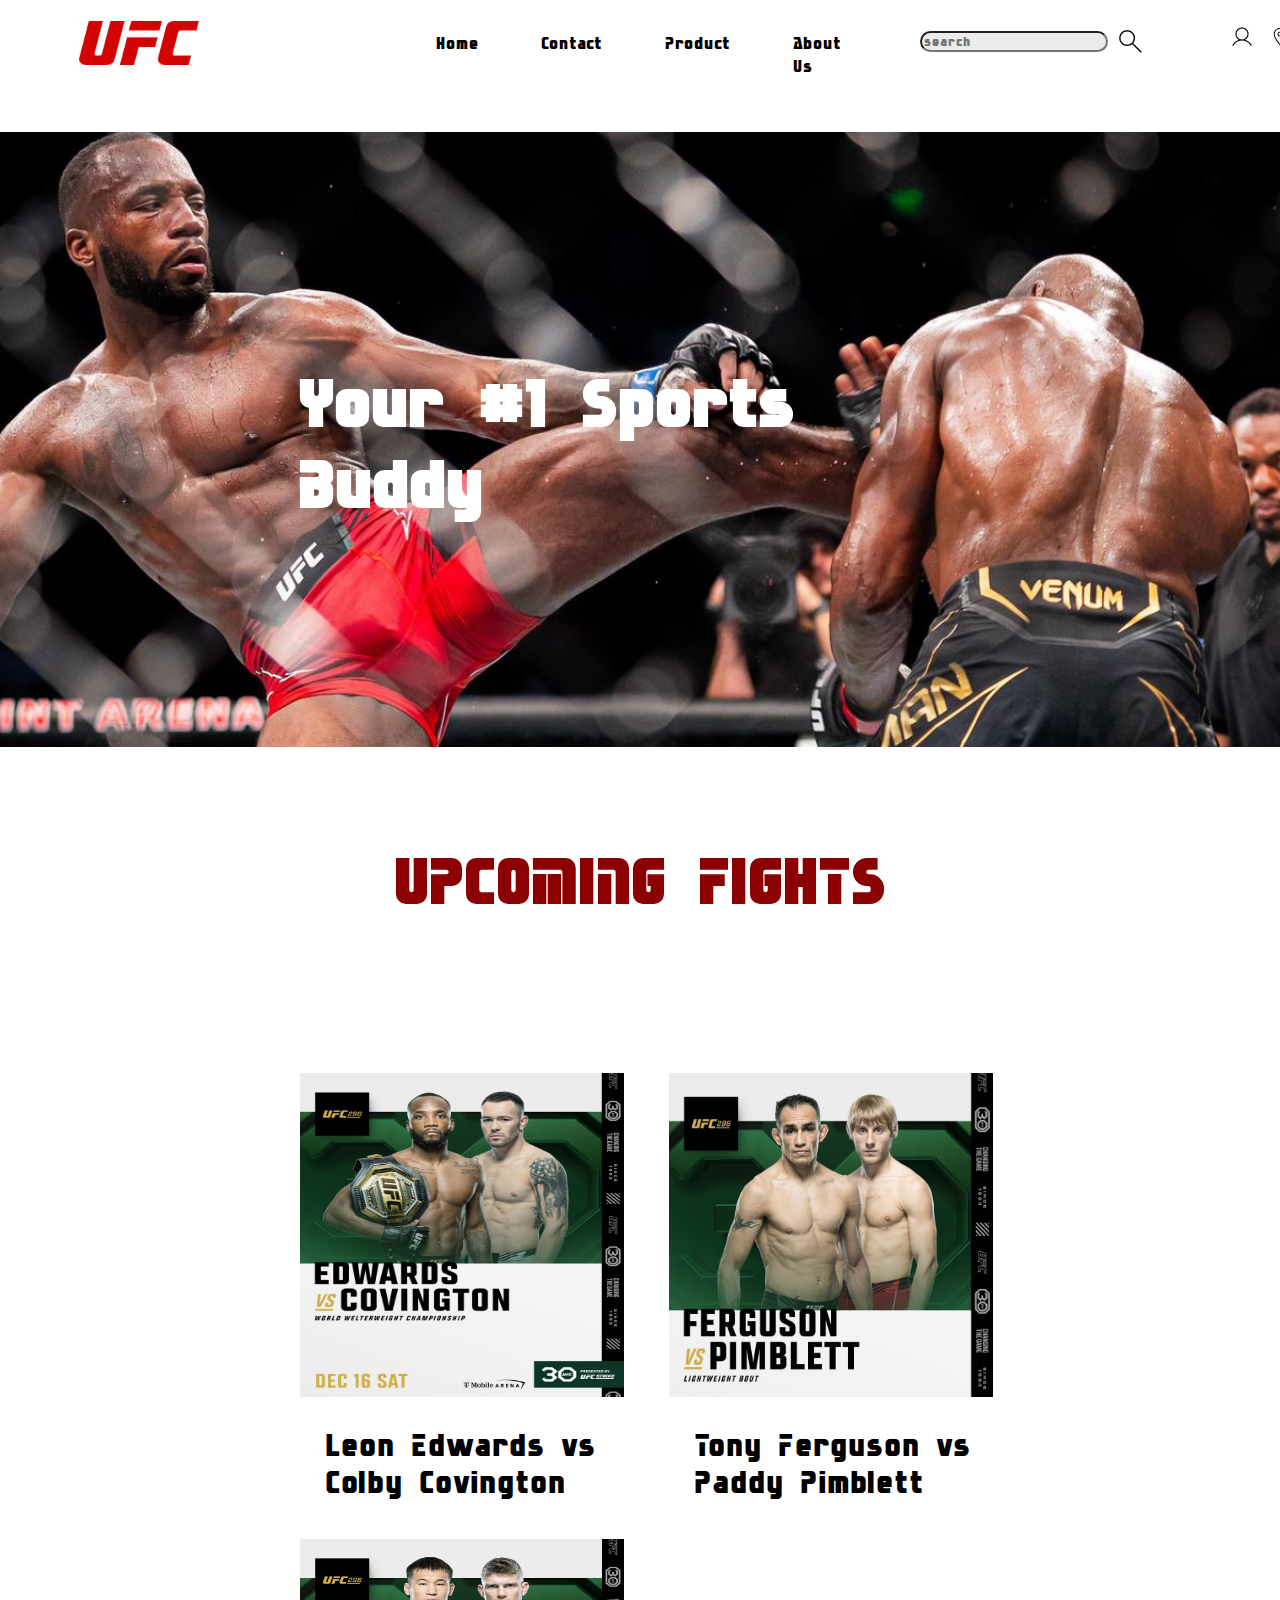
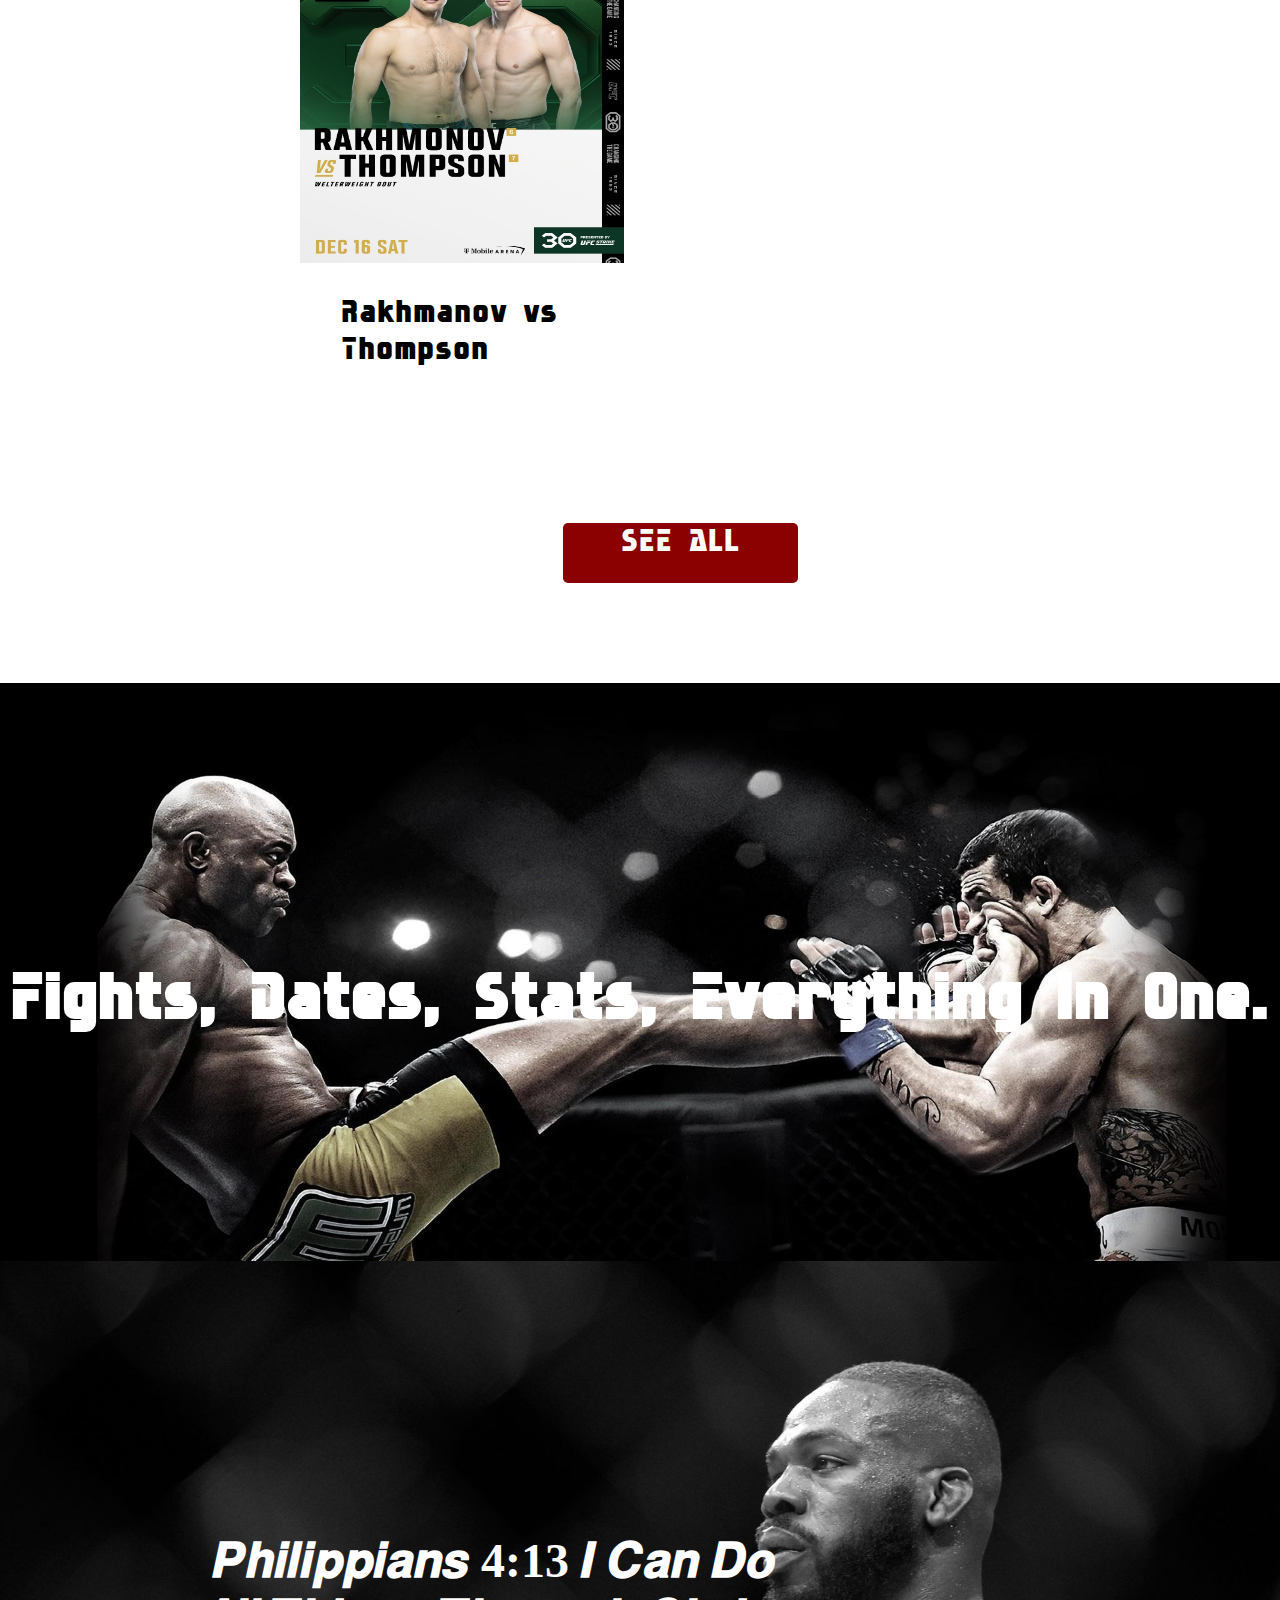
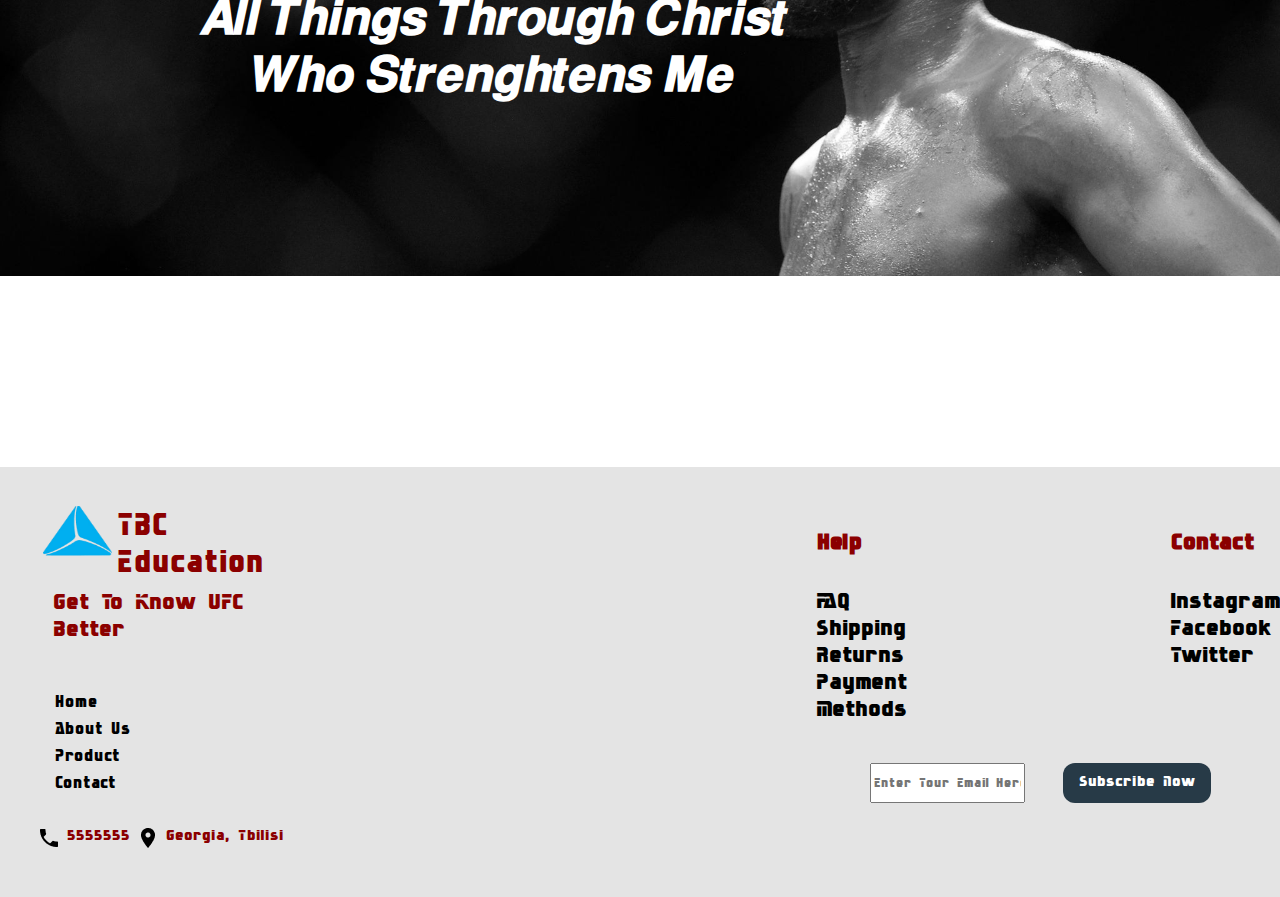
<file: index.html>
<!DOCTYPE html>
<html lang="en">
<head>
    <meta charset="UTF-8">
    <meta name="viewport" content="width=>, initial-scale=1.0">
    <title>Home</title>
    <link href="styles.css" rel="stylesheet"></link>
    <link rel="preconnect" href="https://fonts.googleapis.com">
<link rel="preconnect" href="https://fonts.gstatic.com" crossorigin>
<link href="https://fonts.googleapis.com/css2?family=Nanum+Myeongjo:wght@800&display=swap" rel="stylesheet">
    
</head>
<body>
    <main>
    <div id="sataurebi">
<img id="ufc"  src="fotoebi/ufc.jpeg">
<nav id="textebi">
    <img id="menu" src="fotoebi/menu.png">

    <ul id="list">
        <li><a style="color: black;" href="index.html">Home</a></li>
        <li><a style="color: black;"  href="contact.html">Contact</a></li>
        <li><a style="color: black;"  href="product.html">Product</a></li>
        <li><a style="color: black;"  href="Aboutus.html">About Us</a></li> 
</ul>
<form>
    <input id="search" type="search" placeholder="search">
</form>
<img id="searchlogo" src="fotoebi/material-symbols-light_search.png">
<img id="kaci" src="fotoebi/ph_user-light.png">
<img id="pin" src="fotoebi/ei_location.png">
<img id="cart" src="fotoebi/mdi-light_cart.png">



</div>

</nav>
<div class="container">


<h2 class="slogan">Your #1 Sports Buddy</h2>

</div>


<h2 id="text1"> UPCOMING
 FIGHTS</h2>
<div id="vs">
    <div lvsc>
<img id="lvsc" src="fotoebi/vs.png">
<p id="text2">Leon Edwards vs 
Colby Covington
</p>
    </div>
    <div id="tvsp">
        <img id="lvsc" src="fotoebi/tvsp.png">
        <p id="text2">Tony Ferguson vs<br>Paddy Pimblett
        </p>
    </div>
    <div id="tvsp">
        <img id="lvsc" src="fotoebi/rvst.png">
        <p id="text2"> Rakhmanov vs<br> Thompson
        </p>
    </div>
</div>
<div id="seeall">
    <p id="text3">SEE ALL</p> 
        </div>


<div id="foto2">
    
    <h2 id="text4">Fights, Dates, Stats, Everything In One.</h2>
</div>

<div class="jonjones">
    <h2 id="qoute">𝑷𝒉𝒊𝒍𝒊𝒑𝒑𝒊𝒂𝒏𝒔 4:13 𝑰 𝑪𝒂𝒏 𝑫𝒐<br>
        𝑨𝒍𝒍 𝑻𝒉𝒊𝒏𝒈𝒔 𝑻𝒉𝒓𝒐𝒖𝒈𝒉 𝑪𝒉𝒓𝒊𝒔𝒕<br>
        𝑾𝒉𝒐 𝑺𝒕𝒓𝒆𝒏𝒈𝒉𝒕𝒆𝒏𝒔 𝑴𝒆</h2>
</div>



<footer>
    <div id="footer">
        <div id="footer1">
        <div id="tbcs">
             <img id="tbc"  src="fotoebi/png-transparent-computer-icons-business-others-blue-angle-leaf-thumbnail-removebg-preview.png">
        <p id="tbc1">TBC Education</p>
    </div>
    <p id="text6">Get To Know UFC Better</p>
    <ul id="list2">
        <li><a style="color: black;"  href="index.html">Home</a></li>
        <li><a style="color: black;"  href="Aboutus.html">About Us</a></li>
        <li><a style="color: black;"  href="product.html">Product</a></li>
        <li><a style="color: black;"  href="contact.html">Contact</a></li>
    </ul>
    <div id="contact">
        <img id="tele" src="fotoebi/ic_baseline-phone.png">
        <p id="tele2"> 5555555</p>
        <img id="pinebi" src="fotoebi/mdi_location.png">
        <p id="pinebi2">Georgia, Tbilisi</p>
    </div>
</div>

    <div id="footer2">
        <h2 id="help">Help</h2>
        <ul id="list3">
            <li>FAQ</li>
            <li>Shipping Returns</li>
            <li>Payment Methods</li>
        </ul>
    </div>
    <div id="footer3">
        <h2 id="help">Contact</h2>
        <ul id="list3">
            <li>Instagram</li>
            <li>Facebook</li>
            <li>Twitter</li>
        </ul>
        <div id="input">
            <input type="email" placeholder="Enter Tour Email Here">
        <div id="box">
            <p id="text7">Subscribe Now</p>
        </div>
    </div>
    </div>
    
    </div>
</footer>

   
    



</main>



</body>
</html>
</file>
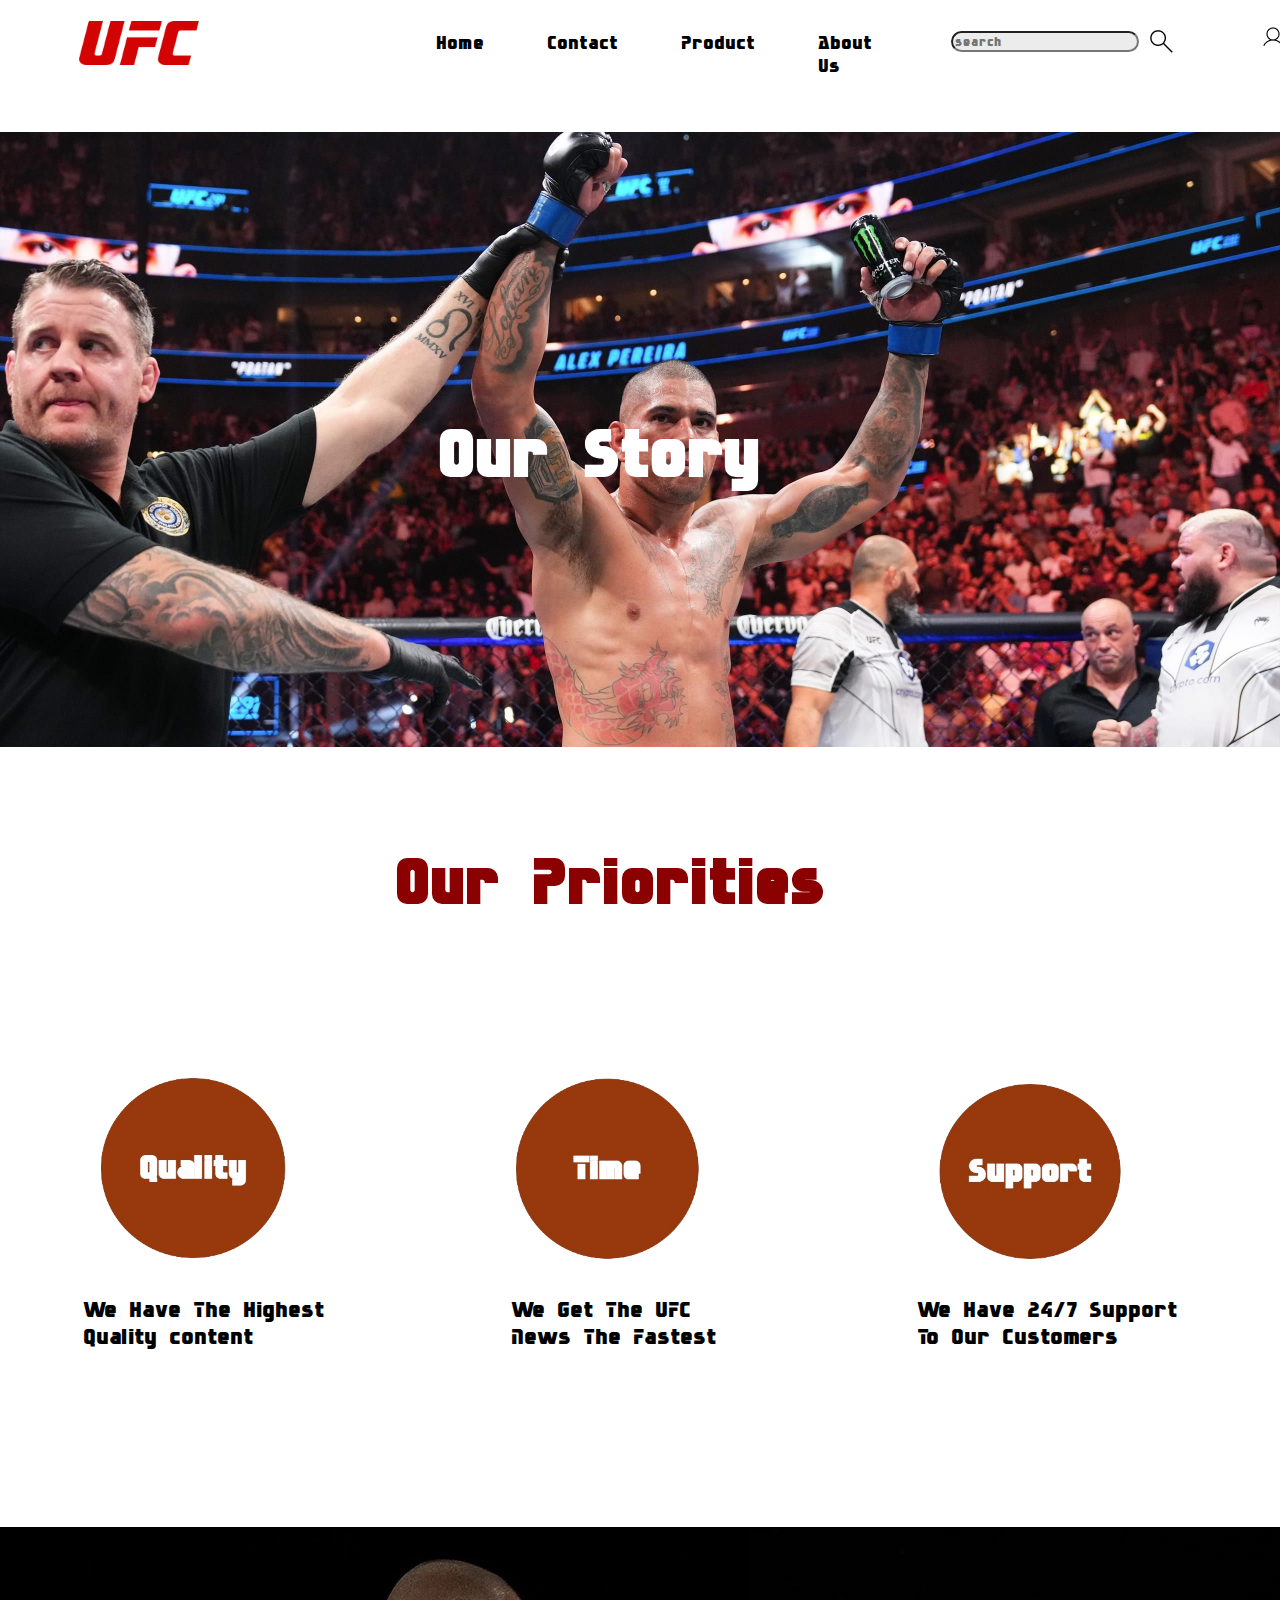
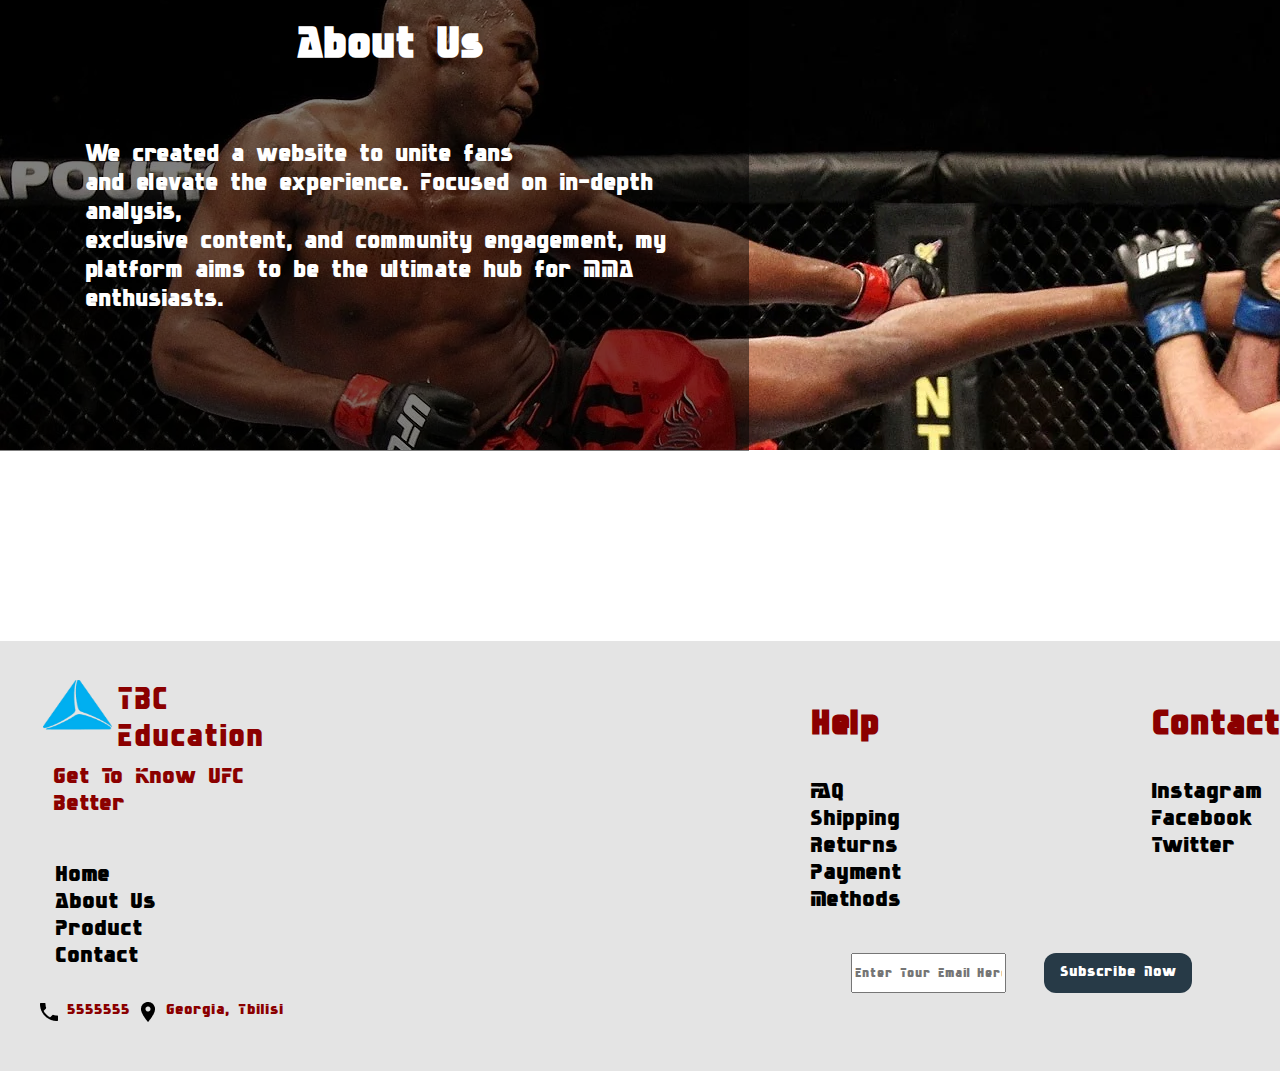
<file: Aboutus.html>
<!DOCTYPE html>
<html>
<head>
	<meta charset="utf-8">
	<meta name="viewport" content="width=device-width, initial-scale=1">
    <link href="aboutus.css" rel="stylesheet"></link>
	<title>About Us</title>
</head>
<body>
    <main>
        <div id="sataurebi">
    <img id="ufc"  src="fotoebi/ufc.jpeg">
    <img id="menu" src="fotoebi/menu.png">
    <nav id="textebi">
        <ul id="list">
            <li><a style="color: black;" href="index.html">Home</a></li>
            <li><a style="color: black;"  href="contact.html">Contact</a></li>
            <li><a style="color: black;"  href="product.html">Product</a></li>
            <li><a style="color: black;"  href="Aboutus.html">About Us</a></li> 
    </ul>
    <form>
        <input id="search" type="search" placeholder="search">
    </form>
    <img id="searchlogo" src="fotoebi/material-symbols-light_search.png">
    <a style="color: black;"  href="contact.html"><img id="kaci" src="fotoebi/ph_user-light.png"></a>
    <img id="pin" src="fotoebi/ei_location.png">
    <img id="cart" src="fotoebi/mdi-light_cart.png">
    </div>
    </nav>
    <div class="container">
    
    
    <h2 class="slogan">Our Story</h2>
    
    
    </div>
    <h2 id="text1"> Our Priorities</h2>
    <div id="vs">
        <div lvsc>
    <img id="lvsc" src="fotoebi/quality-removebg-preview.png">
    <p id="text2">We Have The Highest<br>Quality content
    </p>
        </div>
        <div id="tvsp">
            <img id="lvsc2" src="fotoebi/Time-removebg-preview.png">
            <p id="text3">We Get The UFC<br>News The Fastest
            </p>
        </div>
        <div id="tvsl">
            <img id="lvsc3" src="fotoebi/support-removebg-preview.png">
            <p id="text2"> We Have 24/7 Support<br> To Our Customers
            </p>
        </div>
    </div>

    <div id="foto3">
        <div id="inside">
        <h2 id="text5" >About Us</h2>
          <p id="text4"> We created a website to unite fans <br> and elevate the experience. Focused on in-depth analysis,<br> exclusive content, and community engagement, my <br>platform aims to be the ultimate hub for MMA enthusiasts.</p>
        </div>
    </div>


    <footer>
        <div id="footer">
            <div id="footer1">
            <div id="tbcs">
                <a href="https://www.tbceducation.ge">  <img id="tbc"  src="fotoebi/png-transparent-computer-icons-business-others-blue-angle-leaf-thumbnail-removebg-preview.png"></a>
            <p id="tbc1">TBC Education</p>
        </div>
        <p id="text6">Get To Know UFC Better</p>
        <ul id="list2">
            <li><a style="color: black;"  href="index.html">Home</a></li>
            <li><a style="color: black;"  href="Aboutus.html">About Us</a></li>
            <li><a style="color: black;"  href="product.html">Product</a></a></li>
            <li><a style="color: black;"  href="contact.html">Contact</a></li>
        </ul>
        <div id="contact">
            <img id="tele" src="fotoebi/ic_baseline-phone.png">
            <p id="tele2"> 5555555</p>
            <img id="pinebi" src="fotoebi/mdi_location.png">
            <p id="pinebi2">Georgia, Tbilisi</p>
        </div>
    </div>

        <div id="footer2">
            <h2 id="help">Help</h2>
            <ul id="list3">
                <li>FAQ</li>
                <li>Shipping Returns</li>
                <li>Payment Methods</li>
            </ul>
        </div>
        <div id="footer3">
            <h2 id="help">Contact</h2>
            <ul id="list3">
                <li>Instagram</li>
                <li>Facebook</li>
                <li>Twitter</li>
            </ul>
            <div id="input">
                <input type="email" placeholder="Enter Tour Email Here">
            <div id="box">
                <p id="text7">Subscribe Now</p>
            </div>
        </div>
        </div>
        
        </div>
    </footer>
    </main>
    
    
    
      

          

</body>
</html>
</file>
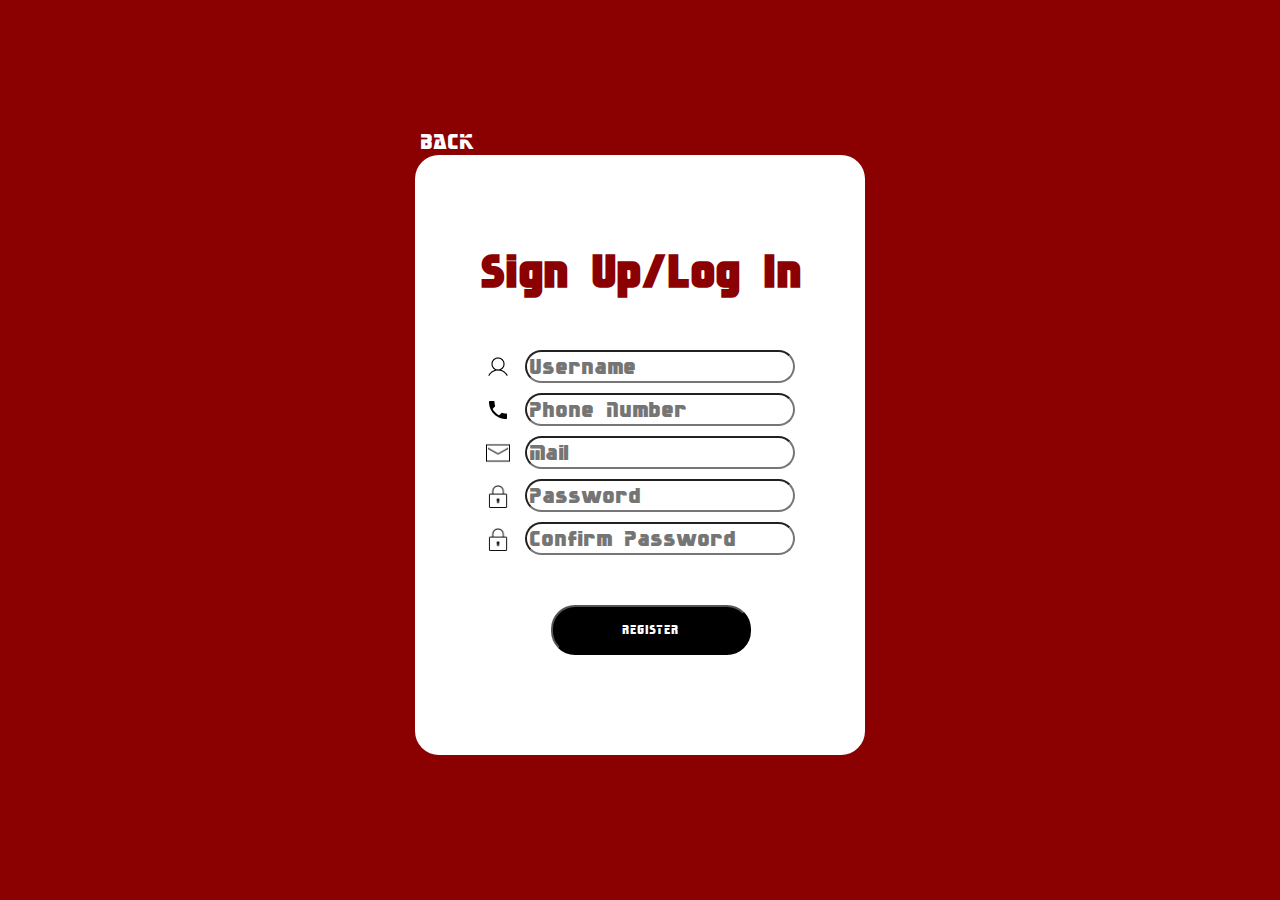
<file: contact.html>
<!DOCTYPE html>
<html lang="en">
<head>
    <meta charset="UTF-8">
    <meta name="viewport" content="width=>, initial-scale=1.0">
    <title>Home</title>
    <link href="contact.css" rel="stylesheet"></link>
    <link rel="preconnect" href="https://fonts.googleapis.com">
<link rel="preconnect" href="https://fonts.gstatic.com" crossorigin>
<link href="https://fonts.googleapis.com/css2?family=Nanum+Myeongjo:wght@800&display=swap" rel="stylesheet">
    
</head>
<body>
    <main>

        <header id="back"><a id="back3" href="index.html" style="color: white;">  BACK</a></header>
        <div id="background">
<h2 id="text1">Sign Up/Log In</h2>
<div id="input">
    <form id="form">
        <div id="users">
        <img id="user" src="fotoebi/ph_user-light.png">
        
        <input id="name" type="text" placeholder="Username">
    </div>

        <div id="numbers">
            <img id="numbersfoto" src="fotoebi/ic_baseline-phone.png">
            <input id="number" type="number"placeholder="Phone Number"></div>

        <div id="mails">
<img id="mailsfoto" src="fotoebi/icons8-mail-50.png">
            <input id="mail" type="email"placeholder="Mail"></div>

        <div id="names">
            <img id="passwordsfoto" src="fotoebi/icons8-lock-50.png">
            <input id="name" type="password"placeholder="Password"></div>

            <div id="confirm">

            <img id="passwordsfoto" src="fotoebi/icons8-lock-50.png">
            <input id="name" type="password"placeholder="Confirm Password"></div>
    <button id="button"><a id="back2" href="index.html" style="color: white;" >REGISTER</a> </button>
    </form>
</div>
        </div>
    </main>
</body>
</html>
</file>
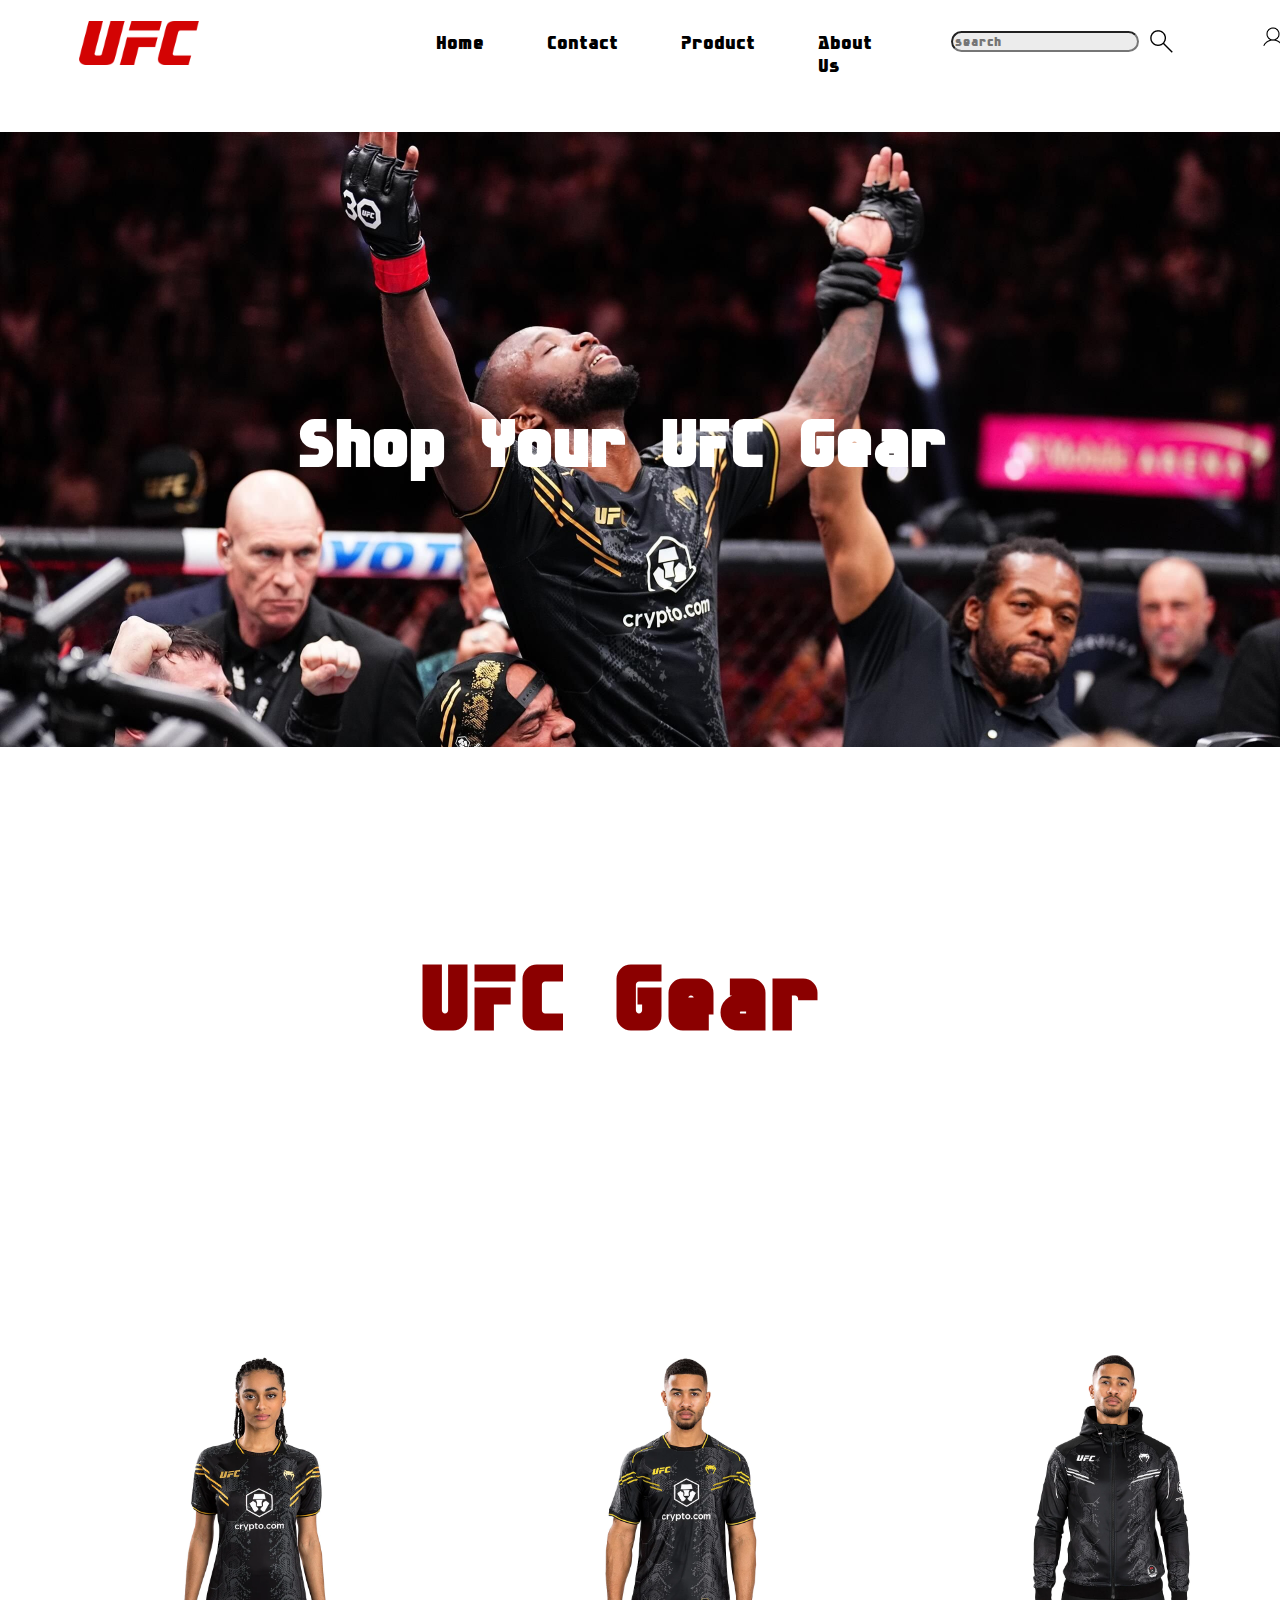
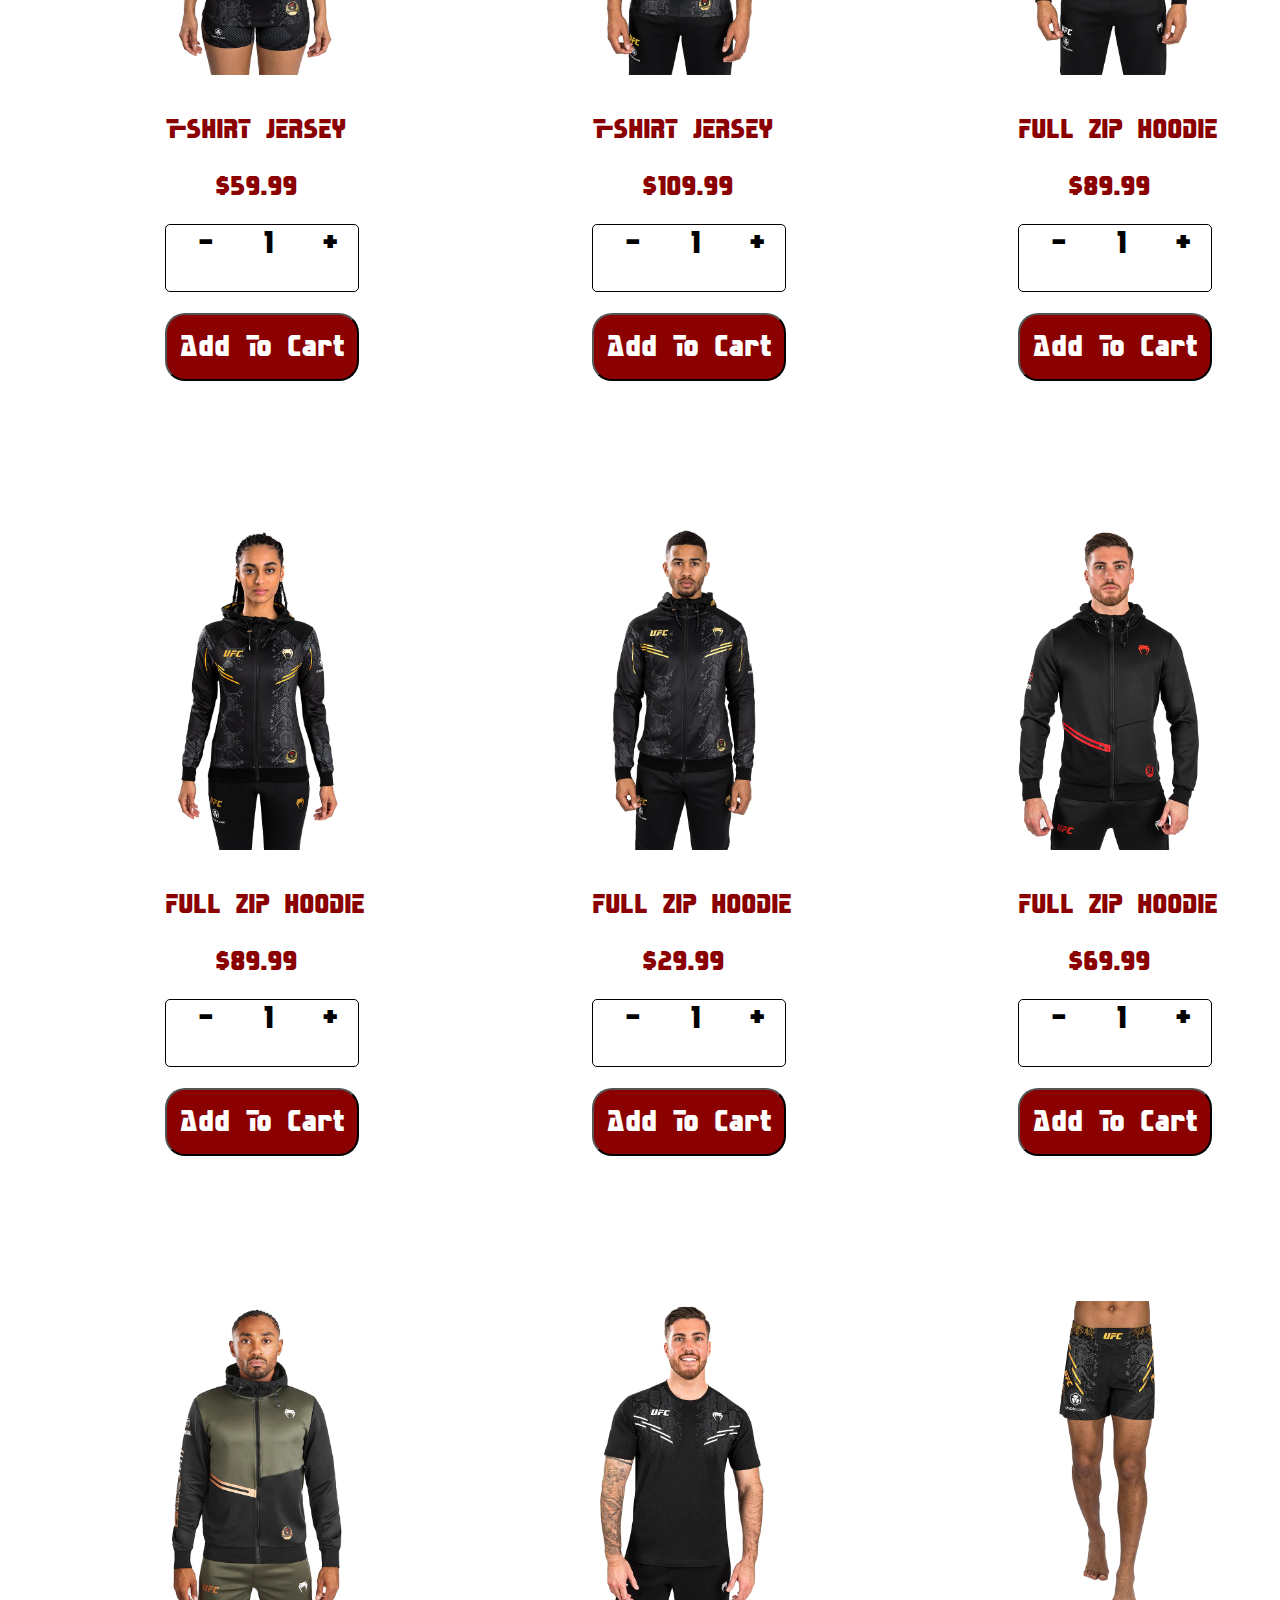
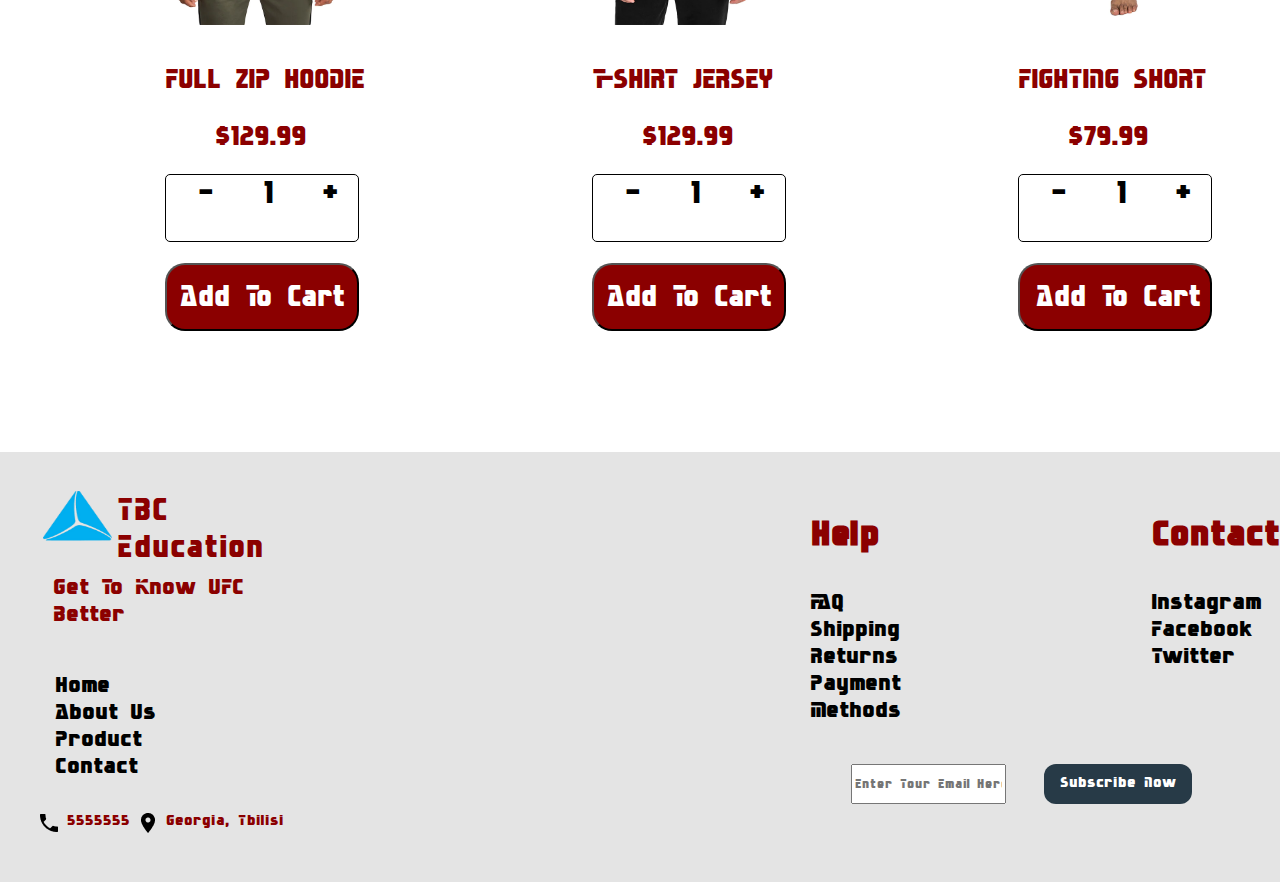
<file: product.html>
<!DOCTYPE html>
<html>
<head>
	<meta charset="utf-8">
	<meta name="viewport" content="width=device-width, initial-scale=1">
    <link href="product.css" rel="stylesheet"></link>
	<title>Product</title>
</head>
<body>
    <main>
       
        <div id="sataurebi">
    <img id="ufc"  src="fotoebi/ufc.jpeg">
    <img id="menu" src="fotoebi/menu.png">
    <nav id="textebi">
        <ul id="list">
            <li><a style="color: black;" href="index.html">Home</a></li>
            <li><a style="color: black;"  href="contact.html">Contact</a></li>
            <li><a style="color: black;"  href="product.html">Product</a></li>
            <li><a style="color: black;"  href="Aboutus.html">About Us</a></li> 
    </ul>
    <form>
        <input id="search" type="search" placeholder="search">
    </form>
    <img id="searchlogo" src="fotoebi/material-symbols-light_search.png">
    <a style="color: black;"  href="contact.html"><img id="kaci" src="fotoebi/ph_user-light.png"></a>
    <img id="pin" src="fotoebi/ei_location.png">
    <img id="cart" src="fotoebi/mdi-light_cart.png">
    </div>
    </nav>
    <div class="container">
    
    
    <h2 class="slogan">Shop Your UFC Gear</h2>
    
    
    </div>
    <h2 id="text1"> UFC Gear</h2>
    <div id="grid">
<div id="grid1">
    <img id="foto4" src="fotoebi/DRYTECH_UFC_FIGHTNIGHT3.0_GOLD_01_F_1000x.png">
    <div id="texts">
        <p id="text8">T-SHIRT JERSEY</p>
    <p id="text9">$59.99</p>
    </div>

    <div id="select">  -   1   +</div>
    <button id="text10">Add To Cart</button>
</div>
<div id="grid1">
    <img id="foto4" src="fotoebi/DRYTECH_UFC_FIGHTNIGHT3.0_GOLD_00-F_1000x.webp">
    <div id="texts">
        <p id="text8">T-SHIRT JERSEY</p>
    <p id="text9">$109.99</p>
    </div>

    <div id="select">  -   1   +</div>
    <button id="text10">Add To Cart</button>
</div>
<div id="grid1">
    <img id="foto4" src="fotoebi/HOODIE_UFC_FIGHTNIGHT3.0_BLACK_01-F_1000x.webp">
    <div id="texts">
        <p id="text8">FULL ZIP HOODIE</p>
    <p id="text9">$89.99</p>
    </div>

    <div id="select">  -   1   +</div>
    <button id="text10">Add To Cart</button>
</div>
<div id="grid1">
    <img id="foto4" src="fotoebi/HOODIE_UFC_FIGHTNIGHT3.0_GOLD_01_1000x.webp">
    <div id="texts">
        <p id="text8">FULL ZIP HOODIE</p>
    <p id="text9">$89.99</p>
    </div>

    <div id="select">  -   1   +</div>
    <button id="text10">Add To Cart</button>
</div>
<div id="grid1">
    <img id="foto4" src="fotoebi/HOODIE_UFC_FIGHTNIGHT3.0_GOLD_01-F_1000x.webp">
    <div id="texts">
        <p id="text8">FULL ZIP HOODIE</p>
    <p id="text9">$29.99</p>
    </div>

    <div id="select">  -   1   +</div>
    <button id="text10">Add To Cart</button>
</div>
<div id="grid1">
    <img id="foto4" src="fotoebi/JACKET-ADRENALINE-BLACK-RED_01-F_1000x.webp">
    <div id="texts">
        <p id="text8">FULL ZIP HOODIE</p>
    <p id="text9">$69.99</p>
    </div>

    <div id="select">  -   1   +</div>
    <button id="text10">Add To Cart</button>
</div>
<div id="grid1">
    <img id="foto4" src="fotoebi/JACKET-ADRENALINE-KAKI-F_1000x.webp">
    <div id="texts">
        <p id="text8">FULL ZIP HOODIE</p>
    <p id="text9">$129.99</p>
    </div>

    <div id="select">  -   1   +</div>
    <button id="text10">Add To Cart</button>
</div>
<div id="grid1">
    <img id="foto4" src="fotoebi/TS-REPLICA-3.0-BLACK-WHITE_F_1000x.webp">
    <div id="texts">
        <p id="text8">T-SHIRT JERSEY</p>
    <p id="text9">$129.99</p>
    </div>

    <div id="select">  -   1   +</div>
    <button id="text10">Add To Cart</button>
</div>
<div id="grid1">
    <img id="foto4" src="fotoebi/FS-FIGHTNIGHT3.0-ADRENALINE-BLACK-GOLD_F_1000x.webp">
    <div id="texts">
        <p id="text8">FIGHTING SHORT</p>
    <p id="text9">$79.99</p>
    </div>

    <div id="select">  -   1   +</div>
    <button id="text10"><a id="text11" style="color: white;" href="product2.html">  Add To Cart</a> </button>
</div>

</div>
<footer>
    <div id="footer">
        <div id="footer1">
        <div id="tbcs">
            <a href="https://www.tbceducation.ge">  <img id="tbc"  src="fotoebi/png-transparent-computer-icons-business-others-blue-angle-leaf-thumbnail-removebg-preview.png"></a>
        <p id="tbc1">TBC Education</p>
    </div>
    <p id="text6">Get To Know UFC Better</p>
    <ul id="list2">
        <li><a style="color: black;"  href="index.html">Home</a></li>
        <li><a style="color: black;"  href="Aboutus.html">About Us</a></li>
        <li><a style="color: black;"  href="product.html">Product</a></a></li>
        <li><a style="color: black;"  href="contact.html">Contact</a></li>
    </ul>
    <div id="contact">
        <img id="tele" src="fotoebi/ic_baseline-phone.png">
        <p id="tele2"> 5555555</p>
        <img id="pinebi" src="fotoebi/mdi_location.png">
        <p id="pinebi2">Georgia, Tbilisi</p>
    </div>
</div>

    <div id="footer2">
        <h2 id="help">Help</h2>
        <ul id="list3">
            <li>FAQ</li>
            <li>Shipping Returns</li>
            <li>Payment Methods</li>
        </ul>
    </div>
    <div id="footer3">
        <h2 id="help">Contact</h2>
        <ul id="list3">
            <li>Instagram</li>
            <li>Facebook</li>
            <li>Twitter</li>
        </ul>
        <div id="input">
            <input type="email" placeholder="Enter Tour Email Here">
        <div id="box">
            <p id="text7">Subscribe Now</p>
        </div>
    </div>
    </div>
    
    </div>
</footer>

</main>

</body>
</html>
</file>
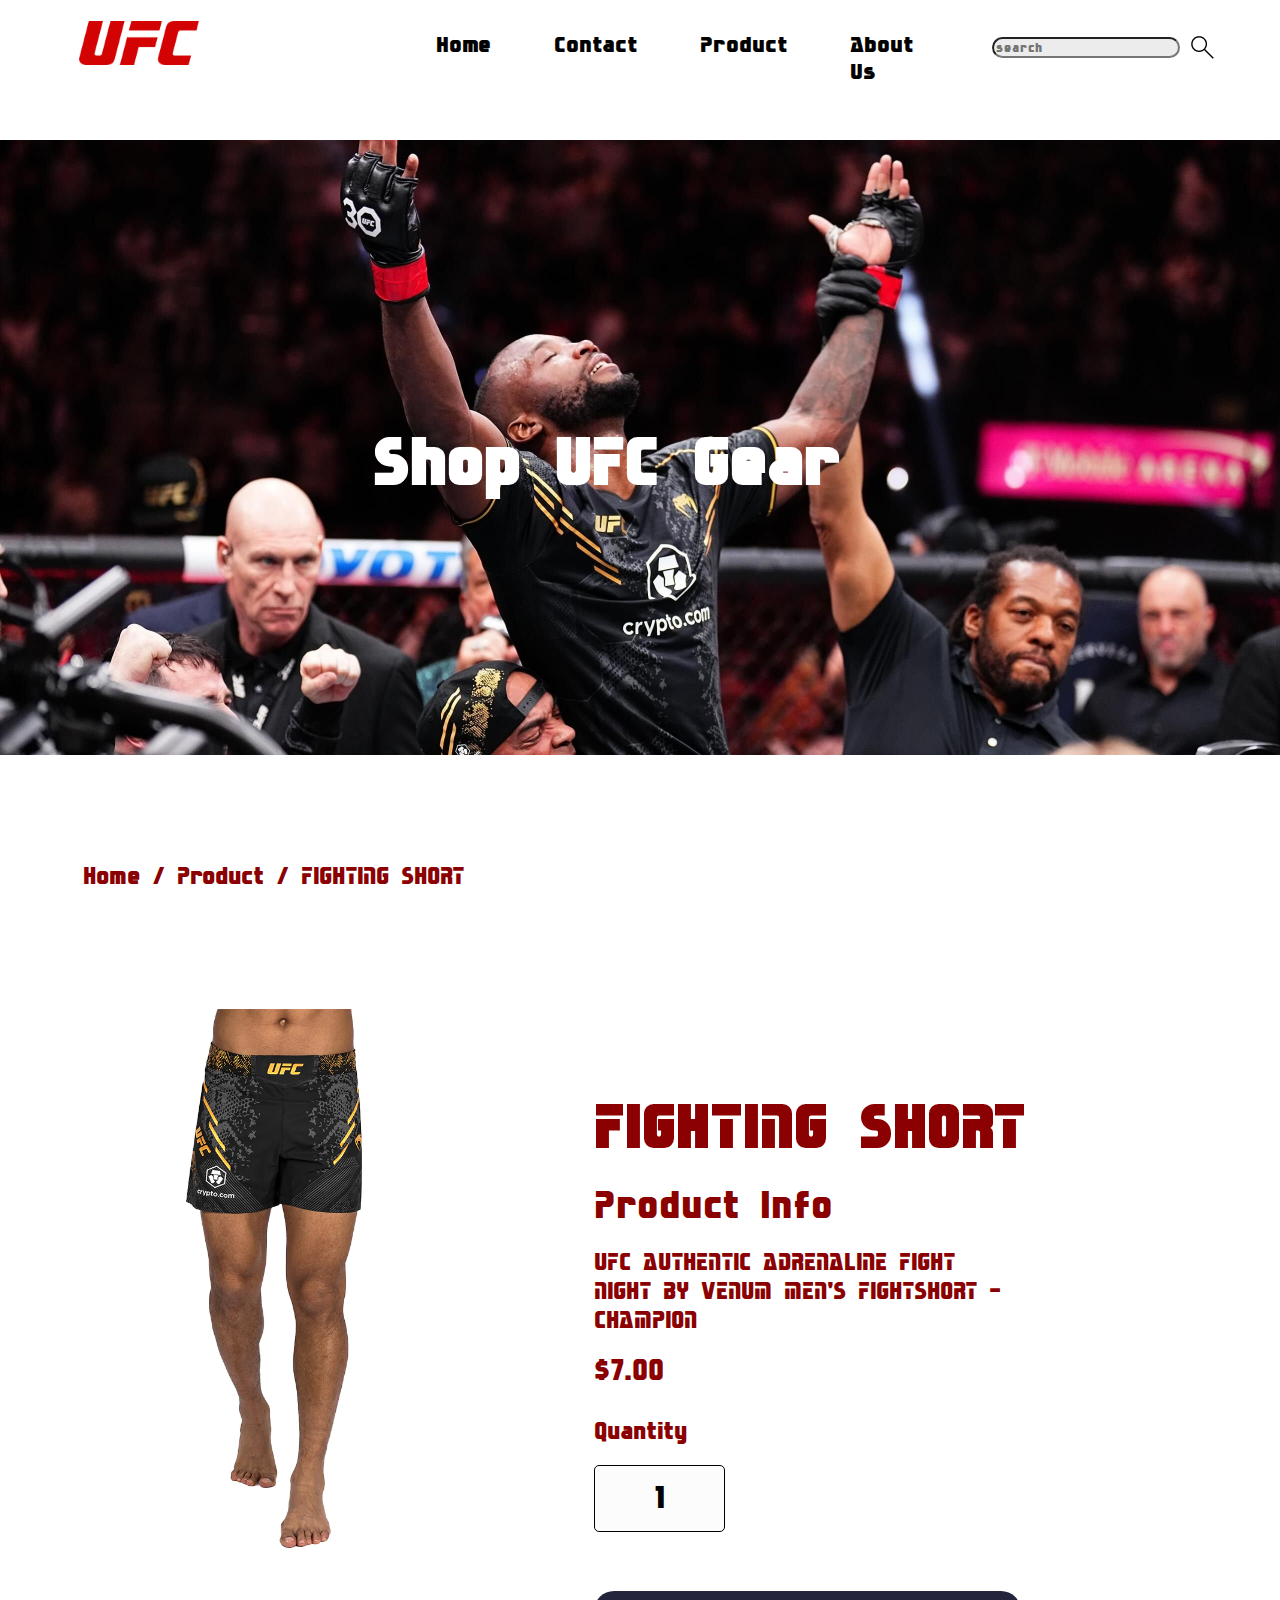
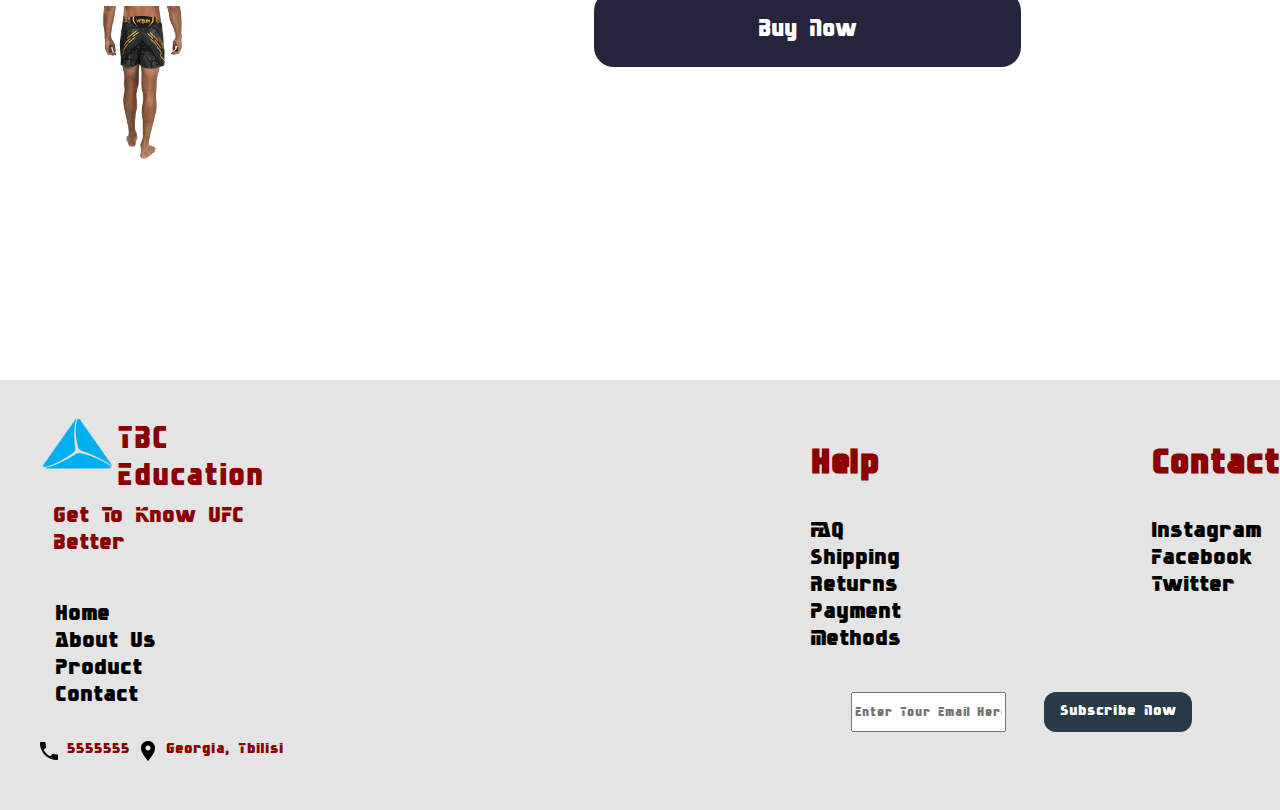
<file: product2.html>
<!DOCTYPE html>
<html>
<head>
	<meta charset="utf-8">
	<meta name="viewport" content="width=device-width, initial-scale=1">
    <link href="product2.css" rel="stylesheet"></link>
	<title>Product2</title>
</head>
<body>
    <div id="sataurebi">
        <img id="ufc"  src="fotoebi/ufc.jpeg">
        <img id="menu" src="fotoebi/menu.png">
        <nav id="textebi">
            <ul id="list">
                <li><a style="color: black;" href="index.html">Home</a></li>
                <li><a style="color: black;"  href="contact.html">Contact</a></li>
                <li><a style="color: black;"  href="product.html">Product</a></li>
                <li><a style="color: black;"  href="Aboutus.html">About Us</a></li> 
        </ul>
        <form>
            <input id="search" type="search" placeholder="search">
        </form>
        <img id="searchlogo" src="fotoebi/material-symbols-light_search.png">
        <a style="color: black;"  href="contact.html"><img id="kaci" src="fotoebi/ph_user-light.png"></a>
        <img id="pin" src="fotoebi/ei_location.png">
        <img id="cart" src="fotoebi/mdi-light_cart.png">
        </div>
        </nav>
        <div class="container">
        
        
        <h2 class="slogan">Shop UFC Gear</h2>
        </div>

        <p id="text12">Home / Product / FIGHTING SHORT</p>
<div id="top">
         <div id="fotos">
            
        <img id="fotos2" src="fotoebi/FS-FIGHTNIGHT3.0-ADRENALINE-BLACK-GOLD_F_1000x.webp">
        <img id="fotos3" src="fotoebi/fotos.webp">
        
        <img id="fotos4" src="fotoebi/fotos2.webp">
    </div>

    <div id="info">
        <h2 id="info1">FIGHTING SHORT</h2>
        <p id="info2">Product Info</p>
        <p id="info3" >UFC AUTHENTIC ADRENALINE FIGHT <br>NIGHT BY VENUM MEN'S FIGHTSHORT - CHAMPION
    </p>
    <p id="info4">$7.00</p>
    <p id="info5">Quantity</p>
    <div id="info6">1</div>
    <div id="info7"><a style="color: white;" href="contact.html">Buy Now</a></div>
    </div>
</div>
<footer>
    <div id="footer">
        <div id="footer1">
        <div  id="tbcs">
        <a href="https://www.tbceducation.ge">  <img id="tbc"  src="fotoebi/png-transparent-computer-icons-business-others-blue-angle-leaf-thumbnail-removebg-preview.png"></a> 
        <p id="tbc1">TBC Education</p>
    </div>
    <p id="text6">Get To Know UFC Better</p>
    <ul id="list2">
        <li><a style="color: black;"  href="index.html">Home</a></li>
        <li><a style="color: black;"  href="Aboutus.html">About Us</a></li>
        <li><a style="color: black;"  href="product.html">Product</a></a></li>
        <li><a style="color: black;"  href="contact.html">Contact</a></li>
    </ul>
    <div id="contact">
        <img id="tele" src="fotoebi/ic_baseline-phone.png">
        <p id="tele2"> 5555555</p>
        <img id="pinebi" src="fotoebi/mdi_location.png">
        <p id="pinebi2">Georgia, Tbilisi</p>
    </div>
</div>

    <div id="footer2">
        <h2 id="help">Help</h2>
        <ul id="list3">
            <li>FAQ</li>
            <li>Shipping Returns</li>
            <li>Payment Methods</li>
        </ul>
    </div>
    <div id="footer3">
        <h2 id="help">Contact</h2>
        <ul id="list3">
            <li>Instagram</li>
            <li>Facebook</li>
            <li>Twitter</li>
        </ul>
        <div id="input">
            <input type="email" placeholder="Enter Tour Email Here">
        <div id="box">
            <p id="text7">Subscribe Now</p>
        </div>
    </div>
    </div>
    
    </div>
</footer>

</body>
</html>
</file>
<file: styles.css>
/*
* Prefixed by https://autoprefixer.github.io
* PostCSS: v8.4.14,
* Autoprefixer: v10.4.7
* Browsers: last 4 version
*/

@font-face {
    font-family: ufcfont;
    src: url(Sternbach.ttf);
    
   }

   h2 {
    color: darkred;
   }

   p{
    color: darkred;
   }
   

* {
    -webkit-box-sizing: border-box;
            box-sizing: border-box;
    margin: 0;
   font-family: ufcfont;
   
   

}

#ufc {
    width: 120px;
height: 43.674px;
-ms-flex-negative: 0;
    flex-shrink: 0;
margin-left: 79px;
margin-top: 21px;
margin-right: 197px;
}

#sataurebi {
    display: -webkit-box;
    display: -ms-flexbox;
    display: flex;   
    
}

#list {
    list-style: none;
    display: -webkit-box;
    display: -ms-flexbox;
    display: flex;
    gap: 63px; ;
    color: #000;
font-size: 20px;
font-style: normal;
line-height: normal;
margin-top: 31px;

}


#textebi {
    display: -webkit-box;
    display: -ms-flexbox;
    display: flex;
}

#search {
    width: 188px;
height: 21px;
-ms-flex-negative: 0;
    flex-shrink: 0;
border-radius: 40px;
background: rgba(217, 217, 217, 0.50);
margin-left: 79px;
margin-top: 31px;
}

#searchlogo {
    width: 33px;
height: 33px;
-ms-flex-negative: 0;
    flex-shrink: 0;
margin-left: 6px;
margin-top: 25px;
}

#kaci {
    width: 24px;
height: 24px;
-ms-flex-negative: 0;
    flex-shrink: 0;
margin-left: 83px;
margin-top: 25px;
}

#pin {
    width: 24px;
height: 24px;
-ms-flex-negative: 0;
    flex-shrink: 0;
margin-top: 25px;
margin-left: 14px;
}
#cart {
    width: 24px;
height: 24px;
-ms-flex-negative: 0;
    flex-shrink: 0;
margin-top: 25px;
margin-left: 14px;
}
 #menu {
    width: 48px;
height: 43.674px;
-ms-flex-negative: 0;
    flex-shrink: 0;
margin-top: 22.5px;
display: none;
 }

.container {
background-image: url(fotoebi/leon-edwards-celebration.png);    
height: 615px;
margin-top: 55px;
display: -webkit-box;
display: -ms-flexbox;
display: flex;
-webkit-box-pack: center;
    -ms-flex-pack: center;
        justify-content: center;
-webkit-box-align: center;
    -ms-flex-align: center;
        align-items: center;
background-repeat: no-repeat;
background-size:cover


}






.slogan {
    width: 684px;
height: 152px;
-ms-flex-negative: 0;
    flex-shrink: 0;
font-size: 70px;
color: #FFF;
}





#text1 {
text-align: center;
color: darkred;
font-size: 66px;
font-style: normal;
line-height: normal;
margin-top: 98px;
}

#vs {
   margin-left: 255px;
   display: -webkit-box;
   display: -ms-flexbox;
   display: flex;
   margin-top: 102px;
   -ms-flex-wrap: wrap;
       flex-wrap: wrap;
   padding-top: 50px;
   -webkit-transition: 0.2s;
   -o-transition: 0.2s;
   transition: 0.2s;
margin-right: 60px;   
}

#vs:hover {
    -webkit-transform: scale(1.05);
        -ms-transform: scale(1.05);
            transform: scale(1.05);
    
}



#lvsc {
    width: 324px;
height: 324px;
-ms-flex-negative: 0;
    flex-shrink: 0;
margin-left: 45px;

}

#text2 {
    color: #000;
font-size: 32px;
font-style: normal;
line-height: normal;
white-space: pre;
margin-top: 27px;
margin-left: 70px;
}

#seeall {
    width: 235px;
height: 60px;
-ms-flex-negative: 0;
    flex-shrink: 0;
border-radius: 5px;
background: darkred;
text-align: center;
-webkit-box-align: center;
    -ms-flex-align: center;
        align-items: center;
margin-top: 111px;
margin-left: 44%;
-webkit-transition: 0.2s;
-o-transition: 0.2s;
transition: 0.2s;

}

#seeall:hover{
    -webkit-transform: scale(1.05);
        -ms-transform: scale(1.05);
            transform: scale(1.05);
    background-color: red;
}

#text3 {
    color: #FFF;
font-size: 32px;
font-style: normal;
line-height: normal;
margin-top: 50%

}

#foto2 {
    background-image: url(fotoebi/273886.png);    
    height: 578px;
    margin-top: 100px;
display: -webkit-box;
display: -ms-flexbox;
display: flex;
-webkit-box-pack: center;
    -ms-flex-pack: center;
        justify-content: center;
-webkit-box-align: center;
    -ms-flex-align: center;
        align-items: center;
background-repeat: no-repeat;
background-size:cover
}

#text4 {
    color: #FFF;
text-align: center;
font-size: 68px;
font-style: normal;
font-weight: 700;
line-height: normal;
margin-top: 50px;
}


.jonjones {
    background-image: url(fotoebi/ufc-jon-jones_3442003.jpg);    
    height: 615px;
    display: -webkit-box;
    display: -ms-flexbox;
    display: flex;
    -webkit-box-align: center;
        -ms-flex-align: center;
            align-items: center;
    background-repeat: no-repeat;
    background-size:cover

    
}


#qoute {
    color: #FFF;
text-align: center;
font-family:italic;
font-size: 48px;
font-style: normal;
font-weight: 700;
line-height: normal;
margin-left: 200px;
margin-top: 100px;

}

#info {
     background: #E4E4E4;
     width: 100%;
height: 430px;
-ms-flex-negative: 0;
    flex-shrink: 0;


}




 

 #text10 {
font-size: 56px;
font-style: normal;
font-weight: 700;
line-height: normal;
margin-left: 143px;
margin-top: 63px;
 }




   





 a {
    width: 38px;
height: 19px;
-ms-flex-negative: 0;
    flex-shrink: 0;
color: #5863E3;
font-size: 17px;
font-style: normal;
font-weight: 400;
line-height: normal;
text-decoration: none;
 }

 #footer {
    width: 100%;
height: 430px;
-ms-flex-negative: 0;
    flex-shrink: 0;
background: #E4E4E4;
margin-top: 191px;
display: -webkit-box;
display: -ms-flexbox;
display: flex;
}
#tbc {
    width: 69px;
height: 58px;
-ms-flex-negative: 0;
    flex-shrink: 0;
margin-top: 35px;
margin-left: 43px;
}
 #tbcs {
    display: -webkit-box;
    display: -ms-flexbox;
    display: flex;
 }

 #tbc1 {
    font-size: 32px;
    margin-top: 40px;
    margin-left: 5px;

 }

 #text6 {
    margin-left: 53px;
    font-size: 24px;
    margin-top: 7px;
 }

 #list2 {
    margin-left: 15px;
    margin-top: 44px;
    list-style: none;
    text-decoration: none;
    gap: 15px;
    font-size: 24px;
 }
 #contact {
    display: -webkit-box;
    display: -ms-flexbox;
    display: flex;
    margin-top: 32px;
    margin-left: 37px;
    gap: 6px
    ;
 }

 #help {
    margin-left: 491px;
    display: -webkit-box;
    display: -ms-flexbox;
    display: flex;
    margin-top: 61px;
    font-weight: 800;
 }
  #list3 {
    margin-top: 32.5px;
    font-size: 24px;
    margin-left: 450px;
    list-style: none;
  }
  #footer3 {
    margin-left: -321px;
  }

  #input {
    border-radius: 12px;
    width: 339px;
height: 40px;
-ms-flex-negative: 0;
    flex-shrink: 0;
display: -webkit-box;
display: -ms-flexbox;
display: flex;
margin-top: 95px;
margin-left: 190px;
gap: 38px
;
  }
  #box {
    width: 148px;
height: 40px;
-ms-flex-negative: 0;
    flex-shrink: 0;
border-radius: 12px;
background: #273A47;
text-align: center;
-webkit-box-pack: center;
    -ms-flex-pack: center;
        justify-content: center;

  }

  #text7 {
    color: #FFF;
    margin-top: 9px;
  }


@media screen and (max-width:768px) {

    * {
        margin: 0;
    }

#list {translate: 420px;
    display: none;
    
}
 

.container {
    width: 772px;
height: 368px;
-ms-flex-negative: 0;
    flex-shrink: 0;
}

#text1 {
    white-space: pre;
    -webkit-box-pack: center;
        -ms-flex-pack: center;
            justify-content: center;
}

#search {
    display: none;
}
#searchlogo {
    display: none;
}
 #kaci {
    display: none;
 }
 #pin {
    display: none;
 }
 #cart {
    display: none;
 }

#seeall {
 margin-left: 285px;
}

#qoute {
position: relative;
right: 150px;
}

#foto2 {
    width: 773px;
    background-position: center;
}

.container4 {
    -ms-flex-wrap: wrap;
        flex-wrap: wrap;
}

#texts {
position: relative;
right: 30px;

}

#menu {
    display: block;
    translate: 300px
    ;

}

#vs {
    translate: -60px
    ;
}
#list2 {
    display: none;
}

#footer3 {
position: relative;    
right: 400px;
}
#footer2 {
position: relative;
right: 763px;
top: 100px;
}
#footer3 {
top: 100px;
right: 813px; 
}


#text5 {
    
    padding-bottom: 150px;
    position: relative;
    top: 150px;
}

#input {
    display: none;
}
#contact {
    position: relative;
    top: 200px;
}
#text6 {
    white-space: pre;
}
#help {
    font-size: 24px;
}
#list3 {
    font-size: 16px;
}
#ufc {
    translate: -40px
    ;
}

}
</file>
<file: aboutus.css>
/*
* Prefixed by https://autoprefixer.github.io
* PostCSS: v8.4.14,
* Autoprefixer: v10.4.7
* Browsers: last 4 version
*/

@font-face {
    font-family: ufcfont;
    src: url(Sternbach.ttf);
    
   }

   h2 {
    color: darkred;
   }

   p{
    color: darkred;
   }
   

* {
    -webkit-box-sizing: border-box;
            box-sizing: border-box;
    margin: 0;
   font-family: ufcfont;
   
   

}

#ufc {
    width: 120px;
height: 43.674px;
-ms-flex-negative: 0;
    flex-shrink: 0;
margin-left: 79px;
margin-top: 21px;
margin-right: 197px;
}

#sataurebi {
    display: -webkit-box;
    display: -ms-flexbox;
    display: flex;  
    
}

#list {
    list-style: none;
    display: -webkit-box;
    display: -ms-flexbox;
    display: flex;
    gap: 63px; ;
    color: #000;
font-size: 20px;
font-style: normal;
line-height: normal;
margin-top: 31px;

}


#textebi {
    display: -webkit-box;
    display: -ms-flexbox;
    display: flex;
}

#search {
    width: 188px;
height: 21px;
-ms-flex-negative: 0;
    flex-shrink: 0;
border-radius: 40px;
background: rgba(217, 217, 217, 0.50);
margin-left: 79px;
margin-top: 31px;
}

#searchlogo {
    width: 33px;
height: 33px;
-ms-flex-negative: 0;
    flex-shrink: 0;
margin-left: 6px;
margin-top: 25px;
}

#kaci {
    width: 24px;
height: 24px;
-ms-flex-negative: 0;
    flex-shrink: 0;
margin-left: 83px;
margin-top: 25px;
}

#pin {
    width: 24px;
height: 24px;
-ms-flex-negative: 0;
    flex-shrink: 0;
margin-top: 25px;
margin-left: 14px;
}
#cart {
    width: 24px;
height: 24px;
-ms-flex-negative: 0;
    flex-shrink: 0;
margin-top: 25px;
margin-left: 14px;
}


.container {
background-image: url(fotoebi/3755126-76392448-2560-1440.png);   

height: 615px;
margin-top: 55px;
display: -webkit-box;
display: -ms-flexbox;
display: flex;
-webkit-box-pack: center;
    -ms-flex-pack: center;
        justify-content: center;
-webkit-box-align: center;
    -ms-flex-align: center;
        align-items: center;
background-repeat: no-repeat;
background-size:cover




}

a {
    list-style: none;
    text-decoration: none;
}






.slogan {
    width: 684px;
height: 152px;
-ms-flex-negative: 0;
    flex-shrink: 0;
font-size: 70px;
color: #FFF;
margin-left: 280px;
margin-top: 100px;
}

#text1 {
    text-align: center;
    color: darkred;
    font-size: 66px;
    font-style: normal;
    line-height: normal;
    margin-top: 98px;
    translate: -30px
    ;
    }
    
   
    
    
    
  






#vs {
    display: -webkit-box;
    display: -ms-flexbox;
    display: flex;
    margin-top: 102px;
    -ms-flex-wrap: wrap;
        flex-wrap: wrap;
    padding-top: 50px;
    -webkit-transition: 0.2s;
    -o-transition: 0.2s;
    transition: 0.2s;
 margin-right: 60px;  
 gap: 127px; 
 justify-content: center;
 align-items: center;

 
 }
 
 #vs:hover {
     -webkit-transform: scale(1.05);
         -ms-transform: scale(1.05);
             transform: scale(1.05);
     
 }
 
 
 
 #lvsc {
     width: 212px;
 height: 192px;
 -ms-flex-negative: 0;
     flex-shrink: 0;
 margin-left: 45px;
 }
 
 #lvsc2 {
    width: 252px;
height: 192px;
-ms-flex-negative: 0;
    flex-shrink: 0;
margin-left: 35px;
 }
 #lvsc3 {
    width: 242px;
height: 192px;
-ms-flex-negative: 0;
    flex-shrink: 0;
margin-left: 45px;
 }
 #text2 {
     color: #000;
 font-size: 24px;
 font-style: normal;
 line-height: normal;
 white-space: pre;
 margin-top: 27px;
 margin-left: 40px;
 }

 #text3 {
    color: #000;
font-size: 24px;
font-style: normal;
line-height: normal;
white-space: pre;
margin-top: 27px;
margin-left: 60px;
}

#foto3 {
    background-image: url(fotoebi/High_resolution_wallpaper_background_ID_77702047990.webp);
    margin-top: 150px;
    height: 523px;
    background-repeat: no-repeat;
}

#text5 {
    font-size: 45px;
    margin-left: 297px;
    padding-top: 90px;
    color: #FFF;
}

#inside {
    width: 749px;
height: 524px;
-ms-flex-negative: 0;
    flex-shrink: 0;
background: rgba(0, 0, 0, 0.50);
}

#text4 {
    margin-top: 70px;
    margin-left: 85px;
    font-size: 25px;
    color: #FFF;
}
   
#footer {
    width: 100%;
height: 430px;
-ms-flex-negative: 0;
    flex-shrink: 0;
background: #E4E4E4;
margin-top: 191px;
display: -webkit-box;
display: -ms-flexbox;
display: flex;
}
#tbc {
    width: 69px;
height: 58px;
-ms-flex-negative: 0;
    flex-shrink: 0;
margin-top: 35px;
margin-left: 43px;
}
 #tbcs {
    display: -webkit-box;
    display: -ms-flexbox;
    display: flex;
 }

 #tbc1 {
    font-size: 32px;
    margin-top: 40px;
    margin-left: 5px;

 }

 #text6 {
    margin-left: 53px;
    font-size: 24px;
    margin-top: 7px;
 }

 #list2 {
    margin-left: 15px;
    margin-top: 44px;
    list-style: none;
    text-decoration: none;
    gap: 15px;
    font-size: 24px;
 }
 #contact {
    display: -webkit-box;
    display: -ms-flexbox;
    display: flex;
    margin-top: 32px;
    margin-left: 37px;
    gap: 6px
    ;
 }

 #help {
    margin-left: 491px;
    display: -webkit-box;
    display: -ms-flexbox;
    display: flex;
    margin-top: 61px;
    font-weight: 800;
    font-size: 36px;
 }
  #list3 {
    margin-top: 32.5px;
    font-size: 24px;
    margin-left: 450px;
    list-style: none;
  }
  #footer3 {
    margin-left: -321px;
  }
 
  #input {
    width: 339px;
height: 40px;
-ms-flex-negative: 0;
    flex-shrink: 0;
display: -webkit-box;
display: -ms-flexbox;
display: flex;
margin-top: 95px;
margin-left: 190px;
gap: 38px;
border-radius: 12px;

  }
  #box {
    width: 148px;
height: 40px;
-ms-flex-negative: 0;
    flex-shrink: 0;
border-radius: 12px;
background: #273A47;
text-align: center;
-webkit-box-pack: center;
    -ms-flex-pack: center;
        justify-content: center;

  }
  #menu {
    width: 48px;
height: 43.674px;
-ms-flex-negative: 0;
    flex-shrink: 0;
margin-top: 22.5px;
display: none;
  }

  #text7 {
    color: #FFF;
    margin-top: 9px;
  }
 
  @media screen and (max-width:768px) { 


    #list2 {
        display: none;
    }

    #footer3 {
position: relative;    
right: 400px;
}
#footer2 {
    position: relative;
    right: 763px;
    top: 100px;
}
#footer3 {
    top: 100px;
    right: 813px; 
}
#ufc {
    translate: -40px
    ;
}

    #text4 {
        display: none;
    }
    #text5 {
        
        padding-bottom: 150px;
        position: relative;
        top: 150px;
    }

    #input {
        display: none;
    }
    #menu {
        display: block;
        translate: 300px;
    
    }
    #contact {
        position: relative;
        top: 200px;
    }
    #text6 {
        white-space: pre;
    }
    #help {
        font-size: 24px;
    }
    #list3 {
        font-size: 16px;
    }
    #textebi {
        display: none;
    }

    #vs {
        
        flex-direction: column;
        translate: 10px
        ;
    }
    #tvsp {
        translate: -5px;
     }
     #tvsl {
       
     }
     #text1 {
        translate: 5px
        ;
     }
    
  }
</file>
<file: contact.css>
/*
* Prefixed by https://autoprefixer.github.io
* PostCSS: v8.4.14,
* Autoprefixer: v10.4.7
* Browsers: last 4 version
*/


@font-face {
    font-family: ufcfont;
    src: url(Sternbach.ttf);
    
   }

   h2 {
    color: darkred;
   }

   p{
    color: darkred;
   }
   

* {
   font-family: ufcfont;
}


body {
    background-color: darkred;
    display: -webkit-box;
    display: -ms-flexbox;
    display: flex;
    -webkit-box-align: center;
        -ms-flex-align: center;
            align-items: center;
    -webkit-box-pack: center;
        -ms-flex-pack: center;
            justify-content: center;
    margin-top: 10%;
}

#background {
    display: -webkit-box;
    display: -ms-flexbox;
    display: flex;
    height: 600px;
    width: 450px;
    background-color: white;
    border-radius: 24px;
    -webkit-box-orient: vertical;
    -webkit-box-direction: normal;
        -ms-flex-direction: column;
            flex-direction: column;
    -webkit-box-align: center;
        -ms-flex-align: center;
            align-items: center;
    -webkit-box-pack: center;
        -ms-flex-pack: center;
            justify-content: center;

}

#text1 {
    font-size: 48px;
}

input {
    border-radius: 24px;
    display: -webkit-box;
    display: -ms-flexbox;
    display: flex;
    -webkit-box-orient: vertical;
    -webkit-box-direction: normal;
        -ms-flex-direction: column;
            flex-direction: column;
    margin-top: 10px;
    font-size: 24px;
    -webkit-box-pack: center;
        -ms-flex-pack: center;
            justify-content: center;
    -webkit-box-align: center;
        -ms-flex-align: center;
            align-items: center;

}


img {
    width: 24px;
    height: 24px;
    margin-top: 15px;
}

#users {
    display: -webkit-box;
    display: -ms-flexbox;
    display: flex;
   gap: 15px;
}
#numbers {
    display: -webkit-box;
    display: -ms-flexbox;
    display: flex;
    gap: 15px;
}

#mails {
    display: -webkit-box;
    display: -ms-flexbox;
    display: flex;
    gap: 15px;
}
#names {
    display: -webkit-box;
    display: -ms-flexbox;
    display: flex;
    gap: 15px;
}
#confirm {
    display: -webkit-box;
    display: -ms-flexbox;
    display: flex;
    gap: 15px;
}

#button {
    background-color: black;
    width: 200px;
    height: 50px;
    margin: 50px;
    display: -webkit-box;
    display: -ms-flexbox;
    display: flex;
    -webkit-box-pack: center;
        -ms-flex-pack: center;
            justify-content: center;
    -webkit-box-align: center;
        -ms-flex-align: center;
            align-items: center;
    margin-right: 45px;
    border-radius: 24px;
    color: white;
    translate: 15px;
    -webkit-transition: 0.2s;
    -o-transition: 0.2s;
    transition: 0.2s;
    text-decoration: none;

}

#button :hover {
    -webkit-transform: scale(1.05);
        -ms-transform: scale(1.05);
            transform: scale(1.05);
}

#back {
    color: white;
    font-size: 24px;
    margin-left: 5px;
    text-decoration: none;
}

#back2 {
    text-decoration: none;
}

#back3 {
    text-decoration: none;
}
</file>
<file: product.css>
/*
* Prefixed by https://autoprefixer.github.io
* PostCSS: v8.4.14,
* Autoprefixer: v10.4.7
* Browsers: last 4 version
*/

@font-face {
    font-family: ufcfont;
    src: url(Sternbach.ttf);
    
   }

   h2 {
    color: darkred;
   }

   p{
    color: darkred;
   }
   

* {
    -webkit-box-sizing: border-box;
            box-sizing: border-box;
    margin: 0;
   font-family: ufcfont;
   
   

}

#ufc {
    width: 120px;
height: 43.674px;
-ms-flex-negative: 0;
    flex-shrink: 0;
margin-left: 79px;
margin-top: 21px;
margin-right: 197px;
}

#sataurebi {
    display: -webkit-box;
    display: -ms-flexbox;
    display: flex;  
    position: sticky; 
    
}

#list {
    list-style: none;
    display: -webkit-box;
    display: -ms-flexbox;
    display: flex;
    gap: 63px; ;
    color: #000;
font-size: 20px;
font-style: normal;
line-height: normal;
margin-top: 31px;

}


#textebi {
    display: -webkit-box;
    display: -ms-flexbox;
    display: flex;
}

#search {
    width: 188px;
height: 21px;
-ms-flex-negative: 0;
    flex-shrink: 0;
border-radius: 40px;
background: rgba(217, 217, 217, 0.50);
margin-left: 79px;
margin-top: 31px;
}

#searchlogo {
    width: 33px;
height: 33px;
-ms-flex-negative: 0;
    flex-shrink: 0;
margin-left: 6px;
margin-top: 25px;
}

#kaci {
    width: 24px;
height: 24px;
-ms-flex-negative: 0;
    flex-shrink: 0;
margin-left: 83px;
margin-top: 25px;
}

#pin {
    width: 24px;
height: 24px;
-ms-flex-negative: 0;
    flex-shrink: 0;
margin-top: 25px;
margin-left: 14px;
}
#cart {
    width: 24px;
height: 24px;
-ms-flex-negative: 0;
    flex-shrink: 0;
margin-top: 25px;
margin-left: 14px;
}


.container {
background-image: url(fotoebi/3846398-78160888-2560-1440.jpg);   

height: 615px;
margin-top: 55px;
display: -webkit-box;
display: -ms-flexbox;
display: flex;
-webkit-box-pack: center;
    -ms-flex-pack: center;
        justify-content: center;
-webkit-box-align: center;
    -ms-flex-align: center;
        align-items: center;
background-repeat: no-repeat;
background-size:cover




}

a {
    list-style: none;
    text-decoration: none;
}






.slogan {
    width: 684px;
height: 152px;
-ms-flex-negative: 0;
    flex-shrink: 0;
font-size: 70px;
color: #FFF;
margin-top: 80px;
}

#text1 {
    text-align: center;
    color: darkred;
    font-size: 96px;
    font-style: normal;
    line-height: normal;
    margin-top: 198px;
    translate: -20px
    ;
    }

    #menu {
        width: 48px;
    height: 43.674px;
    -ms-flex-negative: 0;
        flex-shrink: 0;
    margin-top: 22.5px;
    display: none;
      }

     


#foto4 {
    width: 324px;
height: 324px;
-ms-flex-negative: 0;
    flex-shrink: 0;
}

#grid1 {
    height: 560px;
    width: 324px;
    -webkit-transition: 0.2s;
    -o-transition: 0.2s;
    transition: 0.2s;
    margin-left: 95px;
    margin-top: 215px;
}
#grid1:hover {
    -webkit-transform: scale(1.05);
        -ms-transform: scale(1.05);
            transform: scale(1.05);
}
#texts {
    margin-left: 70px;
    font-size: 29px;
}
#text9 {
    margin-left: 50px;
}

#grid {
    display: -ms-grid;
    display: grid;
    margin-top: 81px;
    -ms-grid-columns: 1fr 1fr 1fr;
    grid-template-columns: 1fr 1fr 1fr;
    
    
}
#text8 {
    margin-top: 34px;
}
#text9 {
    margin-top: 24px;
}

#select {
    margin-top: 21px;
    width: 194px;
height: 68px;
border-radius: 5px;
border: 1px solid #000;
-ms-flex-negative: 0;
    flex-shrink: 0;
white-space: pre;
-webkit-box-align: center;
    -ms-flex-align: center;
        align-items: center;
margin-left: 70px;
font-size: 32px;
}


#text10 {
    -webkit-box-pack: center;
        -ms-flex-pack: center;
            justify-content: center;
    -webkit-box-align: center;
        -ms-flex-align: center;
            align-items: center;
    color: white;
    margin-top: 18px;
    white-space: pre;
    width: 194px;
    height: 68px;
    -ms-flex-negative: 0;
        flex-shrink: 0;
    border-radius: 20px;
    background: darkred;
    margin-top: 21px;
    margin-left: 70px;
    text-align: center;
    justify-content: center;
    font-size: 30px;
}

#footer {
    width: 100%;
height: 430px;
-ms-flex-negative: 0;
    flex-shrink: 0;
background: #E4E4E4;
margin-top: 191px;
display: -webkit-box;
display: -ms-flexbox;
display: flex;
}
#tbc {
    width: 69px;
height: 58px;
-ms-flex-negative: 0;
    flex-shrink: 0;
margin-top: 35px;
margin-left: 43px;
}
 #tbcs {
    display: -webkit-box;
    display: -ms-flexbox;
    display: flex;
 }

 #tbc1 {
    font-size: 32px;
    margin-top: 40px;
    margin-left: 5px;

 }

 #text6 {
    margin-left: 53px;
    font-size: 24px;
    margin-top: 7px;
 }

 #list2 {
    margin-left: 15px;
    margin-top: 44px;
    list-style: none;
    text-decoration: none;
    gap: 15px;
    font-size: 24px;
 }
 #contact {
    display: -webkit-box;
    display: -ms-flexbox;
    display: flex;
    margin-top: 32px;
    margin-left: 37px;
    gap: 6px
    ;
 }

 #help {
    margin-left: 491px;
    display: -webkit-box;
    display: -ms-flexbox;
    display: flex;
    margin-top: 61px;
    font-weight: 800;
    font-size: 36px;
 }
  #list3 {
    margin-top: 32.5px;
    font-size: 24px;
    margin-left: 450px;
    list-style: none;
  }
  #footer3 {
    margin-left: -321px;
  }

  #input {
    width: 339px;
height: 40px;
-ms-flex-negative: 0;
    flex-shrink: 0;
display: -webkit-box;
display: -ms-flexbox;
display: flex;
margin-top: 95px;
margin-left: 190px;
gap: 38px;
border-radius: 12px;

  }
  #box {
    width: 148px;
height: 40px;
-ms-flex-negative: 0;
    flex-shrink: 0;
border-radius: 12px;
background: #273A47;
text-align: center;
-webkit-box-pack: center;
    -ms-flex-pack: center;
        justify-content: center;

  }
  #menu {
    width: 48px;
height: 43.674px;
-ms-flex-negative: 0;
    flex-shrink: 0;
margin-top: 22.5px;
display: none;
  }

  #text7 {
    color: #FFF;
    margin-top: 9px;
  }

  #text11 {
position: relative;
left: -20px; }


  @media screen and (max-width:768px) {

#grid {
    -ms-grid-columns: 1fr;
    grid-template-columns: 1fr;
    translate: 130px
    ;
}
#text1 {
    translate: 10px
    ;
}
#list2 {
    display: none;
}

#footer3 {
position: relative;    
right: 400px;
}
#footer2 {
position: relative;
right: 763px;
top: 100px;
}
#footer3 {
top: 100px;
right: 813px; 
}

#text4 {
    display: none;
}
#text5 {
    
    padding-bottom: 150px;
    position: relative;
    top: 150px;
}
#ufc {
    translate: -40px
    ;
}

#input {
    display: none;
}
#menu {
    display: block;
    translate: 300px;

}
#contact {
    position: relative;
    top: 200px;
}
#text6 {
    white-space: pre;
}
#help {
    font-size: 24px;
}
#list3 {
    font-size: 16px;
}
#textebi {
    display: none;
}

  }
</file>
<file: product2.css>
/*
* Prefixed by https://autoprefixer.github.io
* PostCSS: v8.4.14,
* Autoprefixer: v10.4.7
* Browsers: last 4 version
*/

@font-face {
    font-family: ufcfont;
    src: url(Sternbach.ttf);
    
   }

   h2 {
    color: darkred;
   }

   p{
    color: darkred;
   }
   

* {
    -webkit-box-sizing: border-box;
            box-sizing: border-box;
    margin: 0;
   font-family: ufcfont;
   
   

}

#ufc {
    width: 120px;
height: 43.674px;
-ms-flex-negative: 0;
    flex-shrink: 0;
margin-left: 79px;
margin-top: 21px;
margin-right: 197px;
}

#sataurebi {
    display: -webkit-box;
    display: -ms-flexbox;
    display: flex;  
    position: sticky; 
    
    
}

#list {
    list-style: none;
    display: -webkit-box;
    display: -ms-flexbox;
    display: flex;
    gap: 63px; ;
    color: #000;
font-size: 24px;
font-style: normal;
line-height: normal;
margin-top: 31px;

}


#textebi {
    display: -webkit-box;
    display: -ms-flexbox;
    display: flex;
    
}

#search {
    width: 188px;
height: 21px;
-ms-flex-negative: 0;
    flex-shrink: 0;
border-radius: 40px;
background: rgba(217, 217, 217, 0.50);
margin-left: 79px;
margin-top: 37px;
}

#searchlogo {
    width: 33px;
height: 33px;
-ms-flex-negative: 0;
    flex-shrink: 0;
margin-left: 6px;
margin-top: 31px;
}

#kaci {
    width: 24px;
height: 24px;
-ms-flex-negative: 0;
    flex-shrink: 0;
margin-left: 83px;
margin-top: 31px;
}

#pin {
    width: 24px;
height: 24px;
-ms-flex-negative: 0;
    flex-shrink: 0;
margin-top: 31px;
margin-left: 14px;
}
#cart {
    width: 24px;
height: 24px;
-ms-flex-negative: 0;
    flex-shrink: 0;
margin-top: 31px;
margin-left: 14px;
}


.container {
background-image: url(fotoebi/3846398-78160888-2560-1440.jpg);   

height: 615px;
margin-top: 55px;
display: -webkit-box;
display: -ms-flexbox;
display: flex;
-webkit-box-pack: center;
    -ms-flex-pack: center;
        justify-content: center;
-webkit-box-align: center;
    -ms-flex-align: center;
        align-items: center;
background-repeat: no-repeat;
background-size:cover




}

a {
    list-style: none;
    text-decoration: none;
}






.slogan {
    width: 684px;
height: 152px;
-ms-flex-negative: 0;
    flex-shrink: 0;
font-size: 70px;
color: #FFF;
margin-left: 150px;
margin-top: 100px;
}

#menu {
    width: 48px;
height: 43.674px;
-ms-flex-negative: 0;
    flex-shrink: 0;
margin-top: 22.5px;
display: none;
  }

  #text12 {
    margin-top: 107px;
    margin-left: 83px;
    font-size: 25px;
  }

  #fotos2 {
    width: 599px;
height: 555px;
-ms-flex-negative: 0;
    flex-shrink: 0;
margin-top: 118px;
margin-left: -20px;
-webkit-transition: 0.2s;
-o-transition: 0.2s;
transition: 0.2s;

  }

  #fotos3 {
    width: 149px;
height: 158px;
-ms-flex-negative: 0;
    flex-shrink: 0;
margin-left: -20px;
margin-top: 59px;
position: relative;
top: 200px;
right: 500px;
-webkit-transition: 0.2s;
-o-transition: 0.2s;
transition: 0.2s;

  }

  #fotos4 {
    width: 149px;
height: 158px;
-ms-flex-negative: 0;
    flex-shrink: 0;
margin-left: -20px;
margin-top: 59px;
position: relative;
top: 200px;
right: 500px;
-webkit-transition: 0.2s;
-o-transition: 0.2s;
transition: 0.2s;

  }

  #top {
    display: -webkit-box;
    display: -ms-flexbox;
    display: flex;
  }


  #fotos2 :hover{
-webkit-transform: scale(1.05);
    -ms-transform: scale(1.05);
        transform: scale(1.05);  }

#fotos3:hover{
    -webkit-transform: scale(1.05);
        -ms-transform: scale(1.05);
            transform: scale(1.05);  }

    #fotos4 :hover{
        -webkit-transform: scale(1.05);
            -ms-transform: scale(1.05);
                transform: scale(1.05);  }


        #info {
margin-top: 200px;
translate: -200px;
        }
        #info1 {
            font-size: 64px;
        }
        #info2 {
            font-size: 40px;
            margin-top: 19px;

        }
        #info3 {
          font-size: 25px; 
          margin-top: 19px;
 
        }
        #info4 {
            font-size: 30px; 
            margin-top: 19px;
   
          }
          #info5 {
            font-size: 25px; 
            margin-top: 29px;
   
          }
          #info6 {
            font-size: 33px; 
            margin-top: 19px;
            width: 131px;
            height: 66.833px;
            -ms-flex-negative: 0;
                flex-shrink: 0;
            border-radius: 5px;
            border: 1px solid #000;
            background: #FCFCFC;
            display: -webkit-box;
            display: -ms-flexbox;
            display: flex;
            -webkit-box-align: center;
                -ms-flex-align: center;
                    align-items: center;
            -webkit-box-pack: center;
                -ms-flex-pack: center;
                    justify-content: center;
               
   
          }
          #info7 {
            font-size: 25px; 
            margin-top: 59px;
            width: 426.617px;
height: 76px;
-ms-flex-negative: 0;
    flex-shrink: 0;
border-radius: 20px;
background: #24253C;
display: -webkit-box;
display: -ms-flexbox;
display: flex;
-webkit-box-align: center;
    -ms-flex-align: center;
        align-items: center;
-webkit-box-pack: center;
    -ms-flex-pack: center;
        justify-content: center;
   
          }
 

          #footer {
            width: 100%;
        height: 430px;
        -ms-flex-negative: 0;
            flex-shrink: 0;
        background: #E4E4E4;
        margin-top: 191px;
        display: -webkit-box;
        display: -ms-flexbox;
        display: flex;
        }
        #tbc {
            width: 69px;
        height: 58px;
        -ms-flex-negative: 0;
            flex-shrink: 0;
        margin-top: 35px;
        margin-left: 43px;
        }
         #tbcs {
            display: -webkit-box;
            display: -ms-flexbox;
            display: flex;
         }
        
         #tbc1 {
            font-size: 32px;
            margin-top: 40px;
            margin-left: 5px;
        
         }
        
         #text6 {
            margin-left: 53px;
            font-size: 24px;
            margin-top: 7px;
         }
        
         #list2 {
            margin-left: 15px;
            margin-top: 44px;
            list-style: none;
            text-decoration: none;
            gap: 15px;
            font-size: 24px;
         }
         #contact {
            display: -webkit-box;
            display: -ms-flexbox;
            display: flex;
            margin-top: 32px;
            margin-left: 37px;
            gap: 6px
            ;
         }
        
         #help {
            margin-left: 491px;
            display: -webkit-box;
            display: -ms-flexbox;
            display: flex;
            margin-top: 61px;
            font-weight: 800;
            font-size: 36px;
         }
          #list3 {
            margin-top: 32.5px;
            font-size: 24px;
            margin-left: 450px;
            list-style: none;
          }
          #footer3 {
            margin-left: -321px;
          }
        
          #input {
            width: 339px;
        height: 40px;
        -ms-flex-negative: 0;
            flex-shrink: 0;
        display: -webkit-box;
        display: -ms-flexbox;
        display: flex;
        margin-top: 95px;
        margin-left: 190px;
        gap: 38px;
        border-radius: 12px;
        
          }
          #box {
            width: 148px;
        height: 40px;
        -ms-flex-negative: 0;
            flex-shrink: 0;
        border-radius: 12px;
        background: #273A47;
        text-align: center;
        -webkit-box-pack: center;
            -ms-flex-pack: center;
                justify-content: center;
        
          }
          #menu {
            width: 48px;
        height: 43.674px;
        -ms-flex-negative: 0;
            flex-shrink: 0;
        margin-top: 22.5px;
        display: none;
          }
        
          #text7 {
            color: #FFF;
            margin-top: 9px;
          }



          @media screen and (max-width:768px) { 


            #list2 {
                display: none;
            }
        
            #footer3 {
        position: relative;    
        right: 400px;
        }
        #footer2 {
            position: relative;
            right: 763px;
            top: 100px;
        }
        #footer3 {
            top: 100px;
            right: 813px; 
        }
        
            #text4 {
                display: none;
            }
            #text5 {
                
                padding-bottom: 150px;
                position: relative;
                top: 150px;
            }
        
            #input {
                display: none;
            }
            #menu {
                display: block;
                translate: 300px;
            
            }
            #contact {
                position: relative;
                top: 200px;
            }
            #text6 {
                white-space: pre;
            }
            #help {
                font-size: 24px;
            }
            #list3 {
                font-size: 16px;
            }
            #textebi {
                display: none;
            }
        
            #vs {
                translate: -20px
                ;
            }

            #fotos2 {
                translate: -90px;
                position: relative;
                top: 140px;
            }

            #info {
position: relative;  
right: 40px;          }
#ufc {
    translate: -40px
    ;
}
            
          }
</file>
